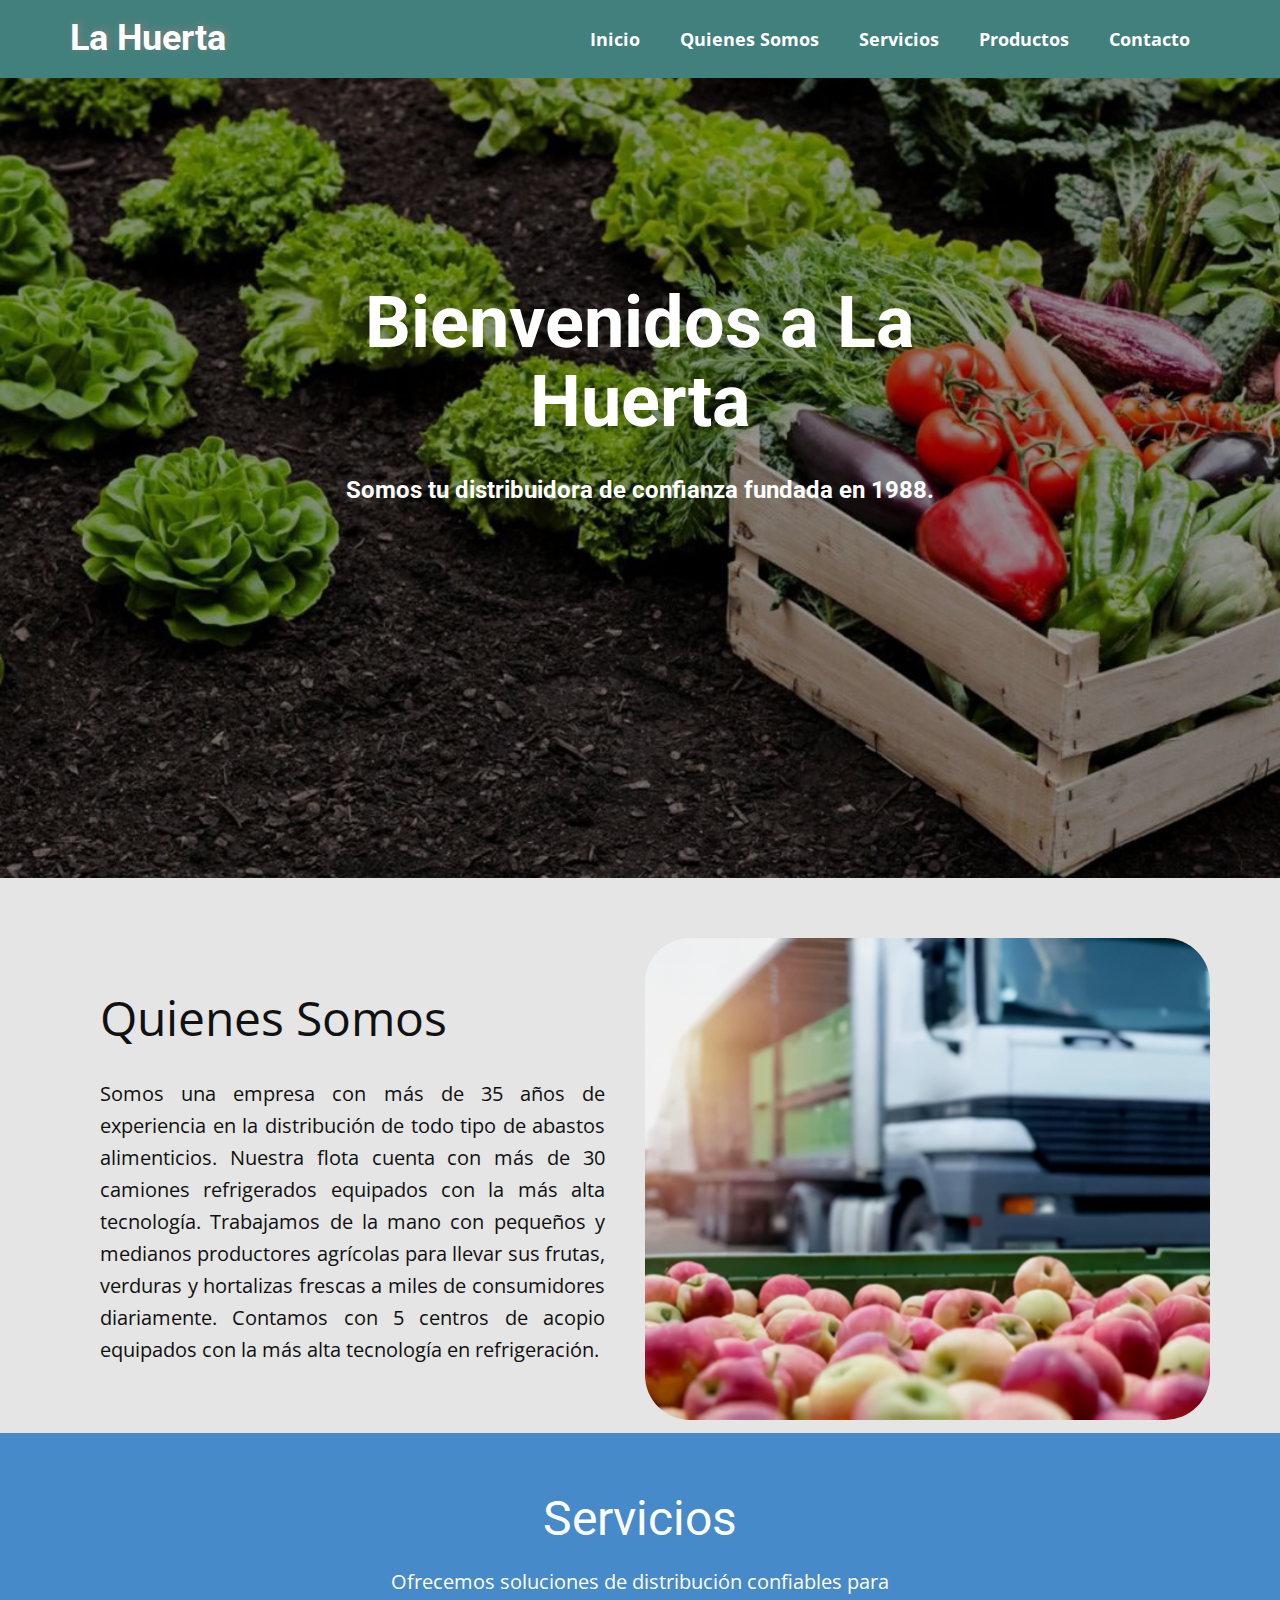
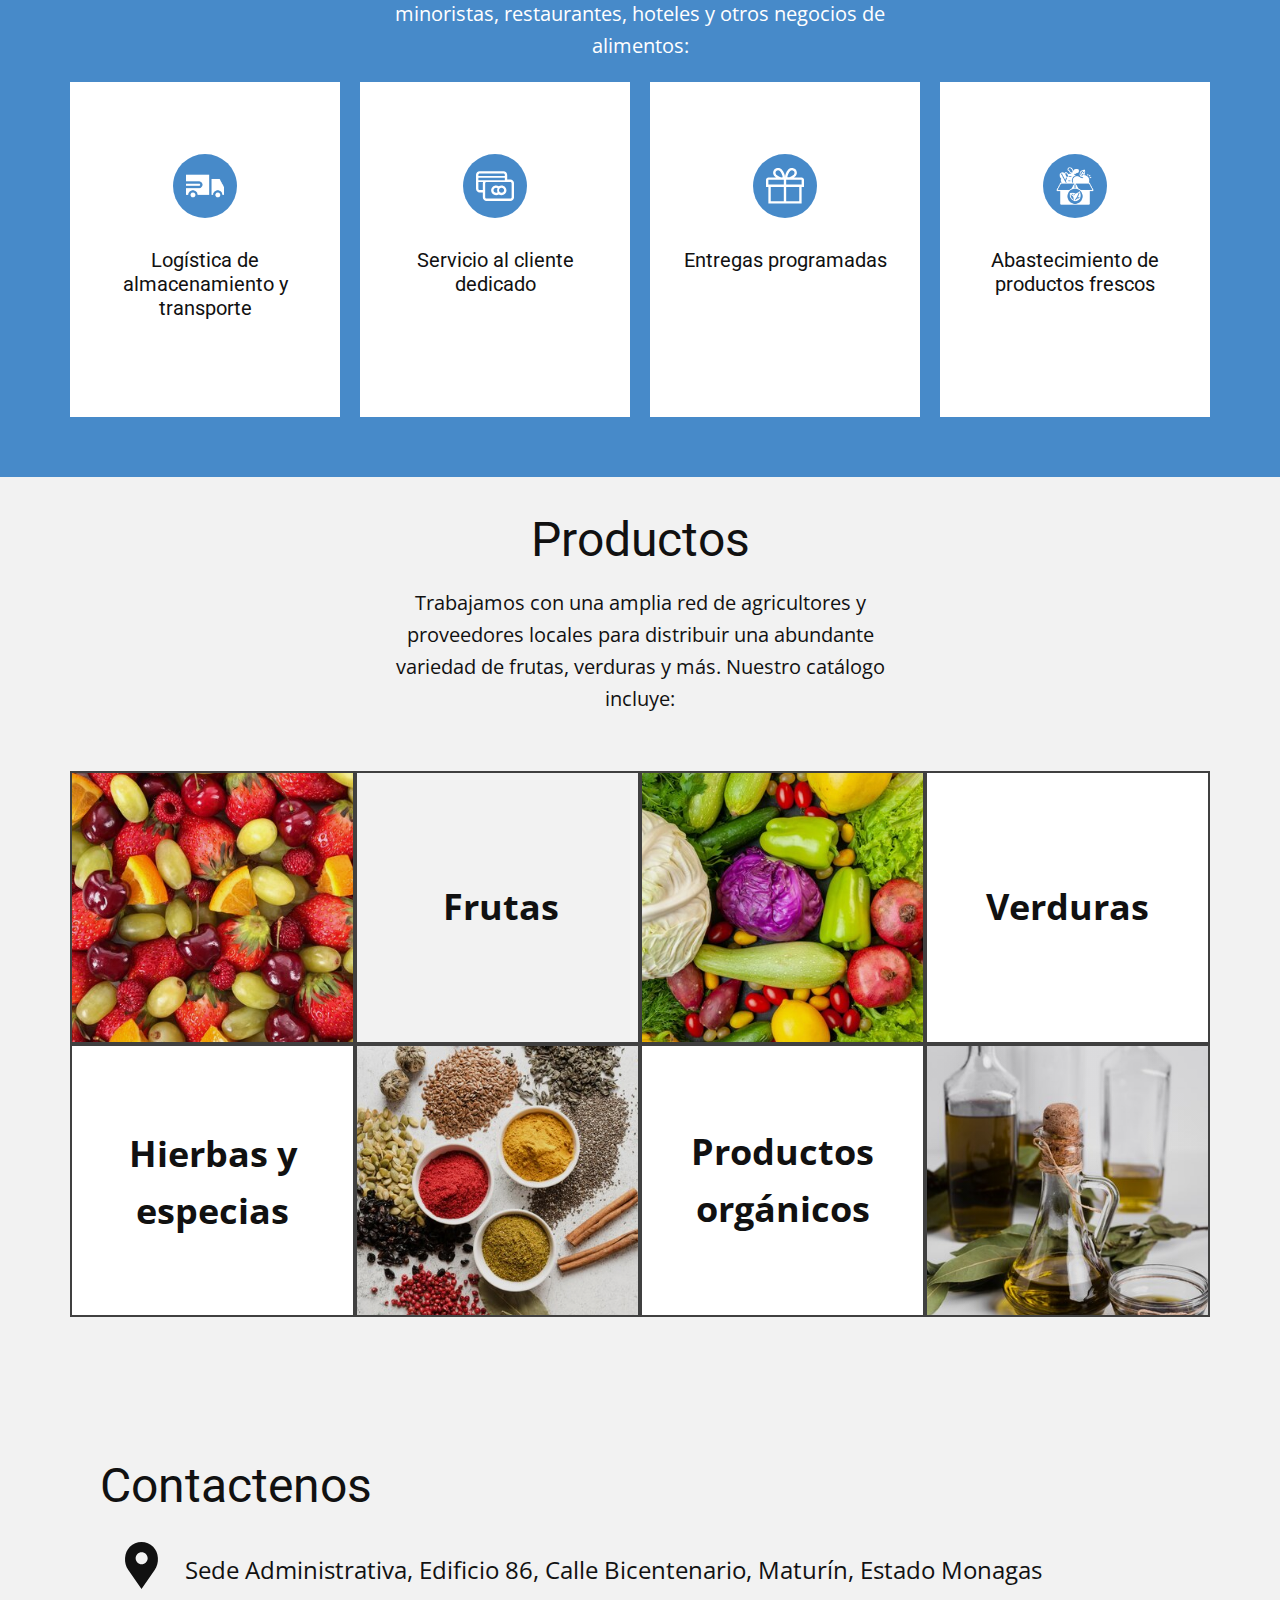
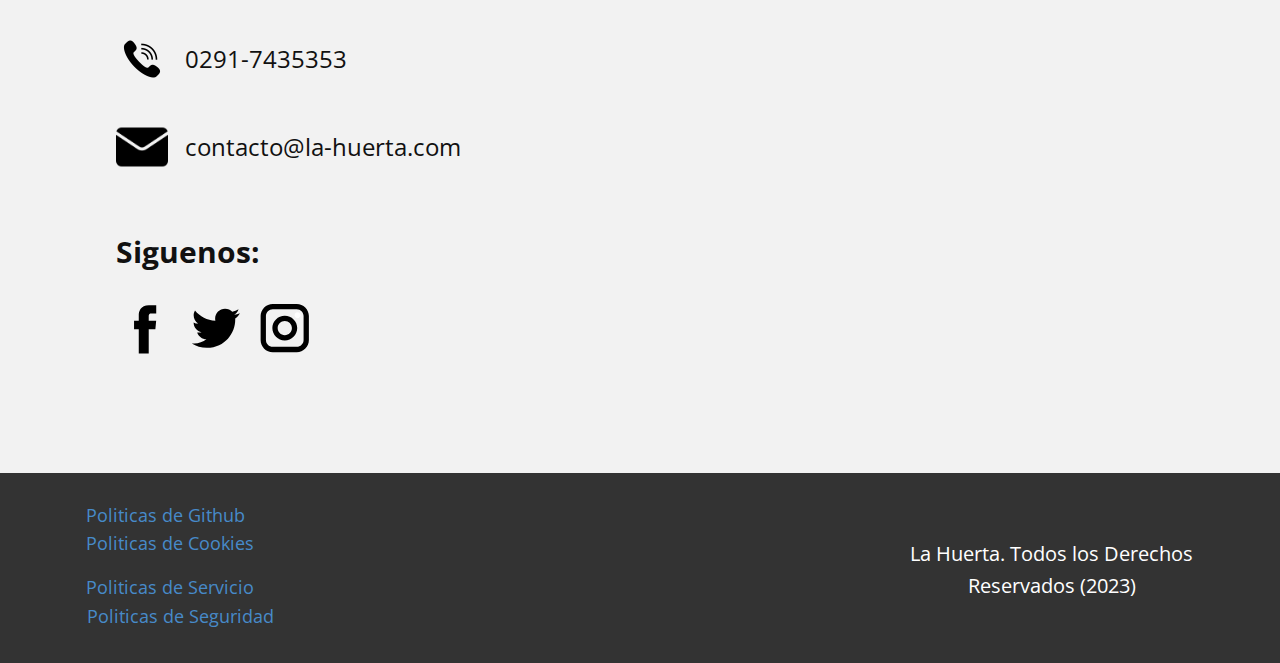
<file: index.html>
<!DOCTYPE html>
<html style="font-size: 16px;" lang="es"><head>
    <meta name="viewport" content="width=device-width, initial-scale=1.0">
    <meta charset="utf-8">
    <meta name="keywords" content="Sample Headline, Sample Headline, Sample Headline, Key Features, Sample Headline, Design Perfection, Business Center">
    <meta name="description" content="Somos una empresa familiar con más de 35 años de experiencia en la distribución de todo tipo de abastos alimenticios. Nuestra flota cuenta con más de 30 camiones refrigerados equipados con la más alta tecnología.">
    <title>La Huerta - Tu Distribuidor de Confianza</title>
    <link rel="stylesheet" href="nicepage.css" media="screen">
<link rel="stylesheet" href="principal.css" media="screen">
    <script class="u-script" type="text/javascript" src="jquery-1.9.1.min.js" defer=""></script>
    <script class="u-script" type="text/javascript" src="nicepage.js" defer=""></script>
    <meta name="generator" content="Nicepage 6.0.13, nicepage.com">
    <link id="u-theme-google-font" rel="stylesheet" href="https://fonts.googleapis.com/css?family=Roboto:100,100i,300,300i,400,400i,500,500i,700,700i,900,900i|Open+Sans:300,300i,400,400i,500,500i,600,600i,700,700i,800,800i">
    
    
    
    
    
    
    
    <script type="application/ld+json">{
		"@context": "http://schema.org",
		"@type": "Organization",
		"name": "",
		"url": "/"
}</script>
    <meta name="theme-color" content="#478ac9">
    <meta property="og:title" content="La Huerta - Tu Distribuidor de Confianza">
    <meta property="og:description" content="Somos una empresa familiar con más de 35 años de experiencia en la distribución de todo tipo de abastos alimenticios. Nuestra flota cuenta con más de 30 camiones refrigerados equipados con la más alta tecnología.">
    <meta property="og:type" content="website">
    <link rel="canonical" href="/">
  <meta data-intl-tel-input-cdn-path="intlTelInput/"></head>
  <body data-home-page="https://website6067624.nicepage.io/principal.html?version=ae4de310-610e-71c7-5295-303b880d3880" data-home-page-title="principal" data-path-to-root="./" data-include-products="false" class="u-body u-xl-mode" data-lang="es"><header class="u-clearfix u-header u-palette-4-dark-2 u-header" id="sec-2acf"><div class="u-clearfix u-sheet u-valign-middle u-sheet-1">
        <h5 class="u-hover-feature u-text u-text-default u-text-1">
          <a class="u-active-none u-border-none u-btn u-button-link u-button-style u-hover-none u-none u-text-white u-btn-1" href="principal.html#sec-dd91">La Huerta </a>
        </h5>
        <nav class="u-align-left u-font-size-14 u-menu u-menu-one-level u-nav-spacing-25 u-offcanvas u-menu-1" data-responsive-from="MD">
          <div class="menu-collapse" style="font-size: 1.125rem; font-weight: 700;">
            <a class="u-button-style u-custom-text-active-color u-nav-link" href="#" style="padding: 4px 0px; font-size: calc(1em + 8px);">
              <svg class="u-svg-link" preserveAspectRatio="xMidYMin slice" viewBox="0 0 302 302" style=""><use xlink:href="#svg-7b92"></use></svg>
              <svg xmlns="http://www.w3.org/2000/svg" xmlns:xlink="http://www.w3.org/1999/xlink" version="1.1" id="svg-7b92" x="0px" y="0px" viewBox="0 0 302 302" style="enable-background:new 0 0 302 302;" xml:space="preserve" class="u-svg-content"><g><rect y="36" width="302" height="30"></rect><rect y="236" width="302" height="30"></rect><rect y="136" width="302" height="30"></rect>
</g><g></g><g></g><g></g><g></g><g></g><g></g><g></g><g></g><g></g><g></g><g></g><g></g><g></g><g></g><g></g></svg>
            </a>
          </div>
          <div class="u-custom-menu u-nav-container">
            <ul class="u-nav u-unstyled u-nav-1"><li class="u-nav-item"><a class="u-button-style u-nav-link u-text-active-white u-text-hover-palette-2-base" href="principal.html#sec-dd91" style="padding: 10px 20px;">Inicio</a>
</li><li class="u-nav-item"><a class="u-button-style u-nav-link u-text-active-white u-text-hover-palette-2-base" href="principal.html#sec-fb9e" style="padding: 10px 20px;">Quienes Somos</a>
</li><li class="u-nav-item"><a class="u-button-style u-nav-link u-text-active-white u-text-hover-palette-2-base" href="principal.html#sec-3ad6" style="padding: 10px 20px;">Servicios</a>
</li><li class="u-nav-item"><a class="u-button-style u-nav-link u-text-active-white u-text-hover-palette-2-base" href="principal.html#sec-6ff0" style="padding: 10px 20px;">Productos</a>
</li><li class="u-nav-item"><a class="u-button-style u-nav-link u-text-active-white u-text-hover-palette-2-base" href="principal.html#sec-05ae" style="padding: 10px 20px;">Contacto</a>
</li></ul>
          </div>
          <div class="u-custom-menu u-nav-container-collapse">
            <div class="u-align-center u-black u-container-style u-inner-container-layout u-opacity u-opacity-95 u-sidenav">
              <div class="u-inner-container-layout u-sidenav-overflow">
                <div class="u-menu-close"></div>
                <ul class="u-align-center u-nav u-popupmenu-items u-unstyled u-nav-2"><li class="u-nav-item"><a class="u-button-style u-nav-link" href="principal.html#sec-dd91">Inicio</a>
</li><li class="u-nav-item"><a class="u-button-style u-nav-link" href="principal.html#sec-fb9e">Quienes Somos</a>
</li><li class="u-nav-item"><a class="u-button-style u-nav-link" href="principal.html#sec-3ad6">Servicios</a>
</li><li class="u-nav-item"><a class="u-button-style u-nav-link" href="principal.html#sec-6ff0">Productos</a>
</li><li class="u-nav-item"><a class="u-button-style u-nav-link" href="principal.html#sec-05ae">Contacto</a>
</li></ul>
              </div>
            </div>
            <div class="u-black u-menu-overlay u-opacity u-opacity-70"></div>
          </div>
        </nav>
      </div></header>
    <section class="u-clearfix u-image u-shading u-section-1" id="sec-dd91" data-image-width="1080" data-image-height="742">
      <div class="u-clearfix u-sheet u-sheet-1">
        <div class="u-align-center u-container-align-center-sm u-container-align-center-xs u-container-style u-expanded-width-sm u-expanded-width-xs u-group u-opacity u-opacity-0 u-white u-group-1">
          <div class="u-container-layout u-container-layout-1">
            <h1 class="u-align-center-sm u-align-center-xs u-custom-font u-heading-font u-text u-text-white u-title u-text-1">Bienvenidos a La Huerta </h1>
            <p class="u-align-center-sm u-align-center-xs u-custom-font u-heading-font u-large-text u-text u-text-body-alt-color u-text-variant u-text-2"> Somos tu distribuidora de confianza fundada en 1988.</p>
          </div>
        </div>
      </div>
    </section>
    <section class="u-clearfix u-grey-10 u-section-2" id="sec-fb9e">
      <div class="u-clearfix u-sheet u-sheet-1">
        <div class="data-layout-selected u-clearfix u-expanded-width u-gutter-10 u-layout-wrap u-layout-wrap-1">
          <div class="u-layout" style="">
            <div class="u-layout-row" style="">
              <div class="u-container-align-left u-container-style u-layout-cell u-left-cell u-size-30 u-size-xs-60 u-layout-cell-1" src="">
                <div class="u-container-layout u-valign-middle u-container-layout-1">
                  <h2 class="u-align-left u-custom-font u-text u-text-default u-text-font u-text-1">Quienes Somos</h2>
                  <p class="u-align-justify u-text u-text-2"> Somos una empresa con más de 35 años de experiencia en la distribución de todo tipo de abastos alimenticios. Nuestra flota cuenta con más de 30 camiones refrigerados equipados con la más alta tecnología.&nbsp;Trabajamos de la mano con pequeños y medianos productores agrícolas para llevar sus frutas, verduras y hortalizas frescas a miles de consumidores diariamente. Contamos con 5 centros de acopio equipados con la más alta tecnología en refrigeración.</p>
                </div>
              </div>
              <div class="u-align-center u-container-style u-image u-image-round u-layout-cell u-radius u-right-cell u-shading u-size-30 u-size-xs-60 u-image-1" src="" data-image-width="1000" data-image-height="668">
                <div class="u-container-layout u-valign-middle u-container-layout-2" src=""></div>
              </div>
            </div>
          </div>
        </div>
      </div>
    </section>
    <section class="u-clearfix u-palette-1-base u-section-3" id="sec-3ad6">
      <div class="u-clearfix u-sheet u-sheet-1">
        <h2 class="u-align-center u-text u-text-default u-text-1"> Servicios</h2>
        <p class="u-align-center u-text u-text-2"> Ofrecemos soluciones de distribución confiables para minoristas, restaurantes, hoteles y otros negocios de alimentos:</p>
        <div class="u-expanded-width u-list u-list-1">
          <div class="u-repeater u-repeater-1">
            <div class="u-align-center u-container-style u-list-item u-repeater-item u-white u-list-item-1">
              <div class="u-container-layout u-similar-container u-container-layout-1"><span class="u-file-icon u-icon u-icon-circle u-palette-1-base u-text-white u-icon-1"><img src="images/3165703-788472af.png" alt=""></span>
                <h5 class="u-text u-text-default u-text-3"> Logística de almacenamiento y transporte</h5>
              </div>
            </div>
            <div class="u-align-center u-container-style u-list-item u-repeater-item u-white u-list-item-2">
              <div class="u-container-layout u-similar-container u-container-layout-2"><span class="u-icon u-icon-circle u-palette-1-base u-text-white u-icon-2"><svg class="u-svg-link" preserveAspectRatio="xMidYMin slice" viewBox="0 0 128 128" style=""><use xlink:href="#svg-a179"></use></svg><svg class="u-svg-content" viewBox="0 0 128 128" id="svg-a179"><path d="m92.7 22c2.4 0 4.4 2 4.4 4.5v4.2h-89.1v-4.2c0-2.5 2-4.5 4.4-4.5h80.3m4.4 14.6v7.8h-61.8-0.6-26.7v-7.8h89.1m18.5 13.7c2.4 0 4.4 2 4.4 4.5v46.7c0 2.5-2 4.5-4.4 4.5h-80.3c-2.4 0-4.4-2-4.4-4.5v-46.7c0-2.3 1.8-4.3 4.1-4.4l80.6-0.1m-91.6 0.1c-0.6 1.3-1 2.9-1 4.4v22.9h-10.6c-2.4 0-4.4-2-4.4-4.5v-22.8h18m66.7-36.4h-80.3c-6.8 0-12.4 5.6-12.4 12.5v46.8c0 6.9 5.6 12.5 12.4 12.5h10.6v15.9c0 6.9 5.6 12.5 12.4 12.5h80.3c6.8 0 12.4-5.6 12.4-12.5v-46.7c0-6.9-5.6-12.5-12.4-12.5h-10.6v-15.9c-0.1-7-5.6-12.6-12.4-12.6z"></path><path d="m67.6 69.9c2 0 3.8 0.7 5.3 1.8-1.1 2-1.7 4.3-1.7 6.8 0 2.4 0.6 4.7 1.7 6.8-1.5 1.2-3.4 1.8-5.3 1.8-4.7 0-8.6-3.9-8.6-8.6s3.8-8.6 8.6-8.6m18.4 0c4.7 0 8.6 3.9 8.6 8.6s-3.9 8.6-8.6 8.6-8.6-3.9-8.6-8.6 3.8-8.6 8.6-8.6m-18.4-8c-9.2 0-16.6 7.5-16.6 16.6 0 9.2 7.5 16.6 16.6 16.6 3.3 0 6.5-1 9.2-2.8 2.6 1.8 5.8 2.8 9.2 2.8 9.2 0 16.6-7.5 16.6-16.6 0-9.2-7.5-16.6-16.6-16.6-3.4 0-6.6 1-9.2 2.8-2.7-1.8-6-2.8-9.2-2.8z"></path></svg>
            
            
          </span>
                <h5 class="u-text u-text-default u-text-4"> Servicio al cliente dedicado </h5>
              </div>
            </div>
            <div class="u-align-center u-container-style u-list-item u-repeater-item u-white u-list-item-3">
              <div class="u-container-layout u-similar-container u-container-layout-3"><span class="u-icon u-icon-circle u-palette-1-base u-text-white u-icon-3"><svg class="u-svg-link" preserveAspectRatio="xMidYMin slice" viewBox="0 0 128 128" style=""><use xlink:href="#svg-33eb"></use></svg><svg class="u-svg-content" viewBox="0 0 128 128" id="svg-33eb"><path d="m40.6 11c2.3 0 4.4 0.9 6.1 2.5 5.4 5.4 10.8 19.2 8.9 21.2 0 0-0.3 0.3-1.5 0.3-5.5 0-16.1-5.7-19.5-9.2-3.4-3.4-3.4-8.9 0-12.2 1.5-1.7 3.7-2.6 6-2.6m46.8 0.1c2.2 0 4.4 0.8 6.1 2.4 3.4 3.4 3.4 8.9 0 12.2-3.4 3.5-14 9.2-19.5 9.2-1.1 0-1.5-0.3-1.5-0.3-1.9-1.9 3.5-15.7 8.9-21.2 1.6-1.5 3.8-2.3 6-2.3m32.6 32.1v16h-52v-16h52m-60 0v16h-52v-16h52m52 23.9v47.9h-44v-47.9h44m-52 0v47.9h-44v-47.9h44m-19.4-64.1c-4.4 0-8.6 1.7-11.7 4.9-6.5 6.5-6.5 17 0 23.5 1.2 1.2 2.8 2.5 4.7 3.8h-25.6c-4.4 0-8 3.6-8 8v24h8v55.8h112v-55.9h8v-24c0-4.4-3.6-8-8-8h-25.6c1.9-1.3 3.6-2.6 4.7-3.8 6.5-6.5 6.5-17 0-23.5-3-3-7.3-4.8-11.7-4.8s-8.7 1.7-11.7 4.8c-4.6 4.6-7.8 11.7-8.9 14.5-2.2 5.4-3 9.5-2.5 12.8h-0.5c0.5-3.2-0.4-7.4-2.5-12.8-1.2-2.8-4.3-9.9-8.9-14.5-3.2-3.1-7.4-4.8-11.8-4.8z"></path></svg>
            
            
          </span>
                <h5 class="u-text u-text-default u-text-5"> Entregas programadas</h5>
              </div>
            </div>
            <div class="u-align-center u-container-style u-list-item u-repeater-item u-white u-list-item-4">
              <div class="u-container-layout u-similar-container u-container-layout-4"><span class="u-file-icon u-icon u-icon-circle u-palette-1-base u-text-white u-icon-4"><img src="images/9393234-b19f542b.png" alt=""></span>
                <h5 class="u-text u-text-default u-text-6"> Abastecimiento de productos frescos </h5>
              </div>
            </div>
          </div>
        </div>
      </div>
    </section>
    <section class="u-clearfix u-grey-5 u-section-4" id="sec-6ff0">
      <div class="u-clearfix u-sheet u-sheet-1">
        <h2 class="u-align-center u-text u-text-default u-text-1"> Producto<span style="font-weight: 400;"></span>s
        </h2>
        <p class="u-align-center u-text u-text-2"> Trabajamos con una amplia red de agricultores y proveedores locales para distribuir una abundante variedad de frutas, verduras y más. Nuestro catálogo incluye:</p>
        <div class="data-layout-selected u-clearfix u-expanded-width u-gutter-0 u-layout-wrap u-layout-wrap-1">
          <div class="u-layout">
            <div class="u-layout-col">
              <div class="u-size-30">
                <div class="u-layout-row">
                  <div class="u-container-style u-image u-layout-cell u-left-cell u-shading u-size-15 u-size-30-md u-image-1" src="" data-image-width="360" data-image-height="540">
                    <div class="u-border-2 u-border-grey-75 u-container-layout u-valign-middle u-container-layout-1"></div>
                  </div>
                  <div class="u-align-left u-container-style u-layout-cell u-size-15 u-size-30-md u-layout-cell-2">
                    <div class="u-border-2 u-border-grey-75 u-container-layout u-valign-middle u-container-layout-2">
                      <p class="u-heading-font u-text u-text-default u-text-3"> Frutas </p>
                    </div>
                  </div>
                  <div class="u-container-style u-image u-layout-cell u-shading u-size-15 u-size-30-md u-image-2" src="" data-image-width="360" data-image-height="540">
                    <div class="u-border-2 u-border-grey-75 u-container-layout u-valign-middle u-container-layout-3"></div>
                  </div>
                  <div class="u-align-left u-container-style u-layout-cell u-right-cell u-size-15 u-size-30-md u-white u-layout-cell-4">
                    <div class="u-border-2 u-border-grey-75 u-container-layout u-valign-middle u-container-layout-4">
                      <p class="u-heading-font u-text u-text-default u-text-4"> Verduras</p>
                    </div>
                  </div>
                </div>
              </div>
              <div class="u-size-30">
                <div class="u-layout-row">
                  <div class="u-align-center u-container-style u-layout-cell u-left-cell u-size-15 u-size-30-md u-white u-layout-cell-5">
                    <div class="u-border-2 u-border-grey-75 u-container-layout u-container-layout-5">
                      <p class="u-heading-font u-text u-text-5"> Hierbas y especias </p>
                    </div>
                  </div>
                  <div class="u-container-style u-image u-layout-cell u-shading u-size-15 u-size-30-md u-image-3" src="" data-image-width="360" data-image-height="504">
                    <div class="u-border-2 u-border-grey-75 u-container-layout u-valign-middle u-container-layout-6"></div>
                  </div>
                  <div class="u-align-center u-container-style u-layout-cell u-size-15 u-size-30-md u-white u-layout-cell-7">
                    <div class="u-border-2 u-border-grey-75 u-container-layout u-valign-middle u-container-layout-7">
                      <p class="u-heading-font u-text u-text-6"> Productos orgánicos </p>
                    </div>
                  </div>
                  <div class="u-container-style u-image u-layout-cell u-right-cell u-shading u-size-15 u-size-30-md u-image-4" src="" data-image-width="360" data-image-height="539">
                    <div class="u-border-2 u-border-grey-75 u-container-layout u-valign-middle u-container-layout-8"></div>
                  </div>
                </div>
              </div>
            </div>
          </div>
        </div>
      </div>
    </section>
    <section class="u-align-center u-clearfix u-grey-5 u-section-5" id="sec-05ae">
      <div class="u-clearfix u-sheet u-sheet-1">
        <div class="data-layout-selected u-clearfix u-expanded-width u-gutter-10 u-layout-wrap u-layout-wrap-1">
          <div class="u-gutter-0 u-layout">
            <div class="u-layout-row">
              <div class="u-size-60">
                <div class="u-layout-col">
                  <div class="u-align-left u-container-style u-layout-cell u-left-cell u-size-60 u-layout-cell-1">
                    <div class="u-container-layout u-container-layout-1">
                      <h2 class="u-text u-text-1">Contactenos</h2><span class="u-icon u-icon-1"><svg class="u-svg-link" preserveAspectRatio="xMidYMin slice" viewBox="0 0 54.757 54.757" style=""><use xlink:href="#svg-cd68"></use></svg><svg class="u-svg-content" viewBox="0 0 54.757 54.757" x="0px" y="0px" id="svg-cd68" style="enable-background:new 0 0 54.757 54.757;"><path d="M40.94,5.617C37.318,1.995,32.502,0,27.38,0c-5.123,0-9.938,1.995-13.56,5.617c-6.703,6.702-7.536,19.312-1.804,26.952
	L27.38,54.757L42.721,32.6C48.476,24.929,47.643,12.319,40.94,5.617z M27.557,26c-3.859,0-7-3.141-7-7s3.141-7,7-7s7,3.141,7,7
	S31.416,26,27.557,26z"></path></svg></span>
                      <p class="u-text u-text-2">Sede Administrativa, Edificio 86, Calle Bicentenario, Maturín, Estado Monagas</p><span class="u-file-icon u-icon u-icon-2"><img src="images/6115618.png" alt=""></span>
                      <p class="u-text u-text-3">0291-7435353</p><span class="u-file-icon u-icon u-icon-3"><img src="images/2258570.png" alt=""></span>
                      <p class="u-text u-text-4"> contacto@la-huerta.com</p>
                      <p class="u-heading-font u-text u-text-5">Siguenos:</p>
                      <div class="u-social-icons u-spacing-10 u-social-icons-1">
                        <a class="u-social-url" title="facebook" target="_blank" href="https://facebook.com/la-huerta"><span class="u-icon u-social-facebook u-social-icon u-text-black u-icon-4"><svg class="u-svg-link" preserveAspectRatio="xMidYMin slice" viewBox="0 0 112 112" style=""><use xlink:href="#svg-13a8"></use></svg><svg class="u-svg-content" viewBox="0 0 112 112" x="0" y="0" id="svg-13a8"><path fill="currentColor" d="M75.5,28.8H65.4c-1.5,0-4,0.9-4,4.3v9.4h13.9l-1.5,15.8H61.4v45.1H42.8V58.3h-8.8V42.4h8.8V32.2
c0-7.4,3.4-18.8,18.8-18.8h13.8v15.4H75.5z"></path></svg></span>
                        </a>
                        <a class="u-social-url" title="twitter" target="_blank" href="https://twitter.com/la-huerta"><span class="u-icon u-social-icon u-social-twitter u-text-black u-icon-5"><svg class="u-svg-link" preserveAspectRatio="xMidYMin slice" viewBox="0 0 112 112" style=""><use xlink:href="#svg-a9a6"></use></svg><svg class="u-svg-content" viewBox="0 0 112 112" x="0" y="0" id="svg-a9a6"><path fill="currentColor" d="M92.2,38.2c0,0.8,0,1.6,0,2.3c0,24.3-18.6,52.4-52.6,52.4c-10.6,0.1-20.2-2.9-28.5-8.2
	c1.4,0.2,2.9,0.2,4.4,0.2c8.7,0,16.7-2.9,23-7.9c-8.1-0.2-14.9-5.5-17.3-12.8c1.1,0.2,2.4,0.2,3.4,0.2c1.6,0,3.3-0.2,4.8-0.7
	c-8.4-1.6-14.9-9.2-14.9-18c0-0.2,0-0.2,0-0.2c2.5,1.4,5.4,2.2,8.4,2.3c-5-3.3-8.3-8.9-8.3-15.4c0-3.4,1-6.5,2.5-9.2
	c9.1,11.1,22.7,18.5,38,19.2c-0.2-1.4-0.4-2.8-0.4-4.3c0.1-10,8.3-18.2,18.5-18.2c5.4,0,10.1,2.2,13.5,5.7c4.3-0.8,8.1-2.3,11.7-4.5
	c-1.4,4.3-4.3,7.9-8.1,10.1c3.7-0.4,7.3-1.4,10.6-2.9C98.9,32.3,95.7,35.5,92.2,38.2z"></path></svg></span>
                        </a>
                        <a class="u-social-url" title="instagram" target="_blank" href="https://instagram.com/la-huerta"><span class="u-icon u-social-icon u-social-instagram u-text-black u-icon-6"><svg class="u-svg-link" preserveAspectRatio="xMidYMin slice" viewBox="0 0 112 112" style=""><use xlink:href="#svg-a0e9"></use></svg><svg class="u-svg-content" viewBox="0 0 112 112" x="0" y="0" id="svg-a0e9"><path fill="currentColor" d="M55.9,32.9c-12.8,0-23.2,10.4-23.2,23.2s10.4,23.2,23.2,23.2s23.2-10.4,23.2-23.2S68.7,32.9,55.9,32.9z
	 M55.9,69.4c-7.4,0-13.3-6-13.3-13.3c-0.1-7.4,6-13.3,13.3-13.3s13.3,6,13.3,13.3C69.3,63.5,63.3,69.4,55.9,69.4z"></path><path fill="#FFFFFF" d="M79.7,26.8c-3,0-5.4,2.5-5.4,5.4s2.5,5.4,5.4,5.4c3,0,5.4-2.5,5.4-5.4S82.7,26.8,79.7,26.8z"></path><path fill="currentColor" d="M78.2,11H33.5C21,11,10.8,21.3,10.8,33.7v44.7c0,12.6,10.2,22.8,22.7,22.8h44.7c12.6,0,22.7-10.2,22.7-22.7
	V33.7C100.8,21.1,90.6,11,78.2,11z M91,78.4c0,7.1-5.8,12.8-12.8,12.8H33.5c-7.1,0-12.8-5.8-12.8-12.8V33.7
	c0-7.1,5.8-12.8,12.8-12.8h44.7c7.1,0,12.8,5.8,12.8,12.8V78.4z"></path></svg></span>
                        </a>
                      </div>
                    </div>
                  </div>
                </div>
              </div>
            </div>
          </div>
        </div>
      </div>
    </section>
    
    
    
    <footer class="u-align-center u-clearfix u-footer u-grey-80 u-footer" id="sec-d9f0"><div class="u-clearfix u-sheet u-sheet-1">
        <p class="u-text u-text-1">
          <a class="u-active-none u-border-none u-btn u-button-link u-button-style u-hover-none u-none u-text-palette-1-base u-btn-1" href="politicagithub.html">Politicas de Github</a>
        </p>
        <p class="u-text u-text-2">
          <a class="u-active-none u-border-none u-btn u-button-link u-button-style u-hover-none u-none u-text-palette-1-base u-btn-2" href="politicacookies.html">Politicas de Cookies</a>
        </p>
        <p class="u-small-text u-text u-text-variant u-text-3">La Huerta. Todos los Derechos Reservados (2023)</p>
        <p class="u-text u-text-4">
          <a class="u-active-none u-border-none u-btn u-button-link u-button-style u-hover-none u-none u-text-palette-1-base u-btn-3" href="politicaservicio.html">Politicas de Servicio</a>
        </p>
        <p class="u-text u-text-5">
          <a class="u-active-none u-border-none u-btn u-button-link u-button-style u-hover-none u-none u-text-palette-1-base u-btn-4" href="politicaseguridad.html">Politicas de Seguridad</a>
        </p>
      </div></footer>
 
</body></html>
</file>
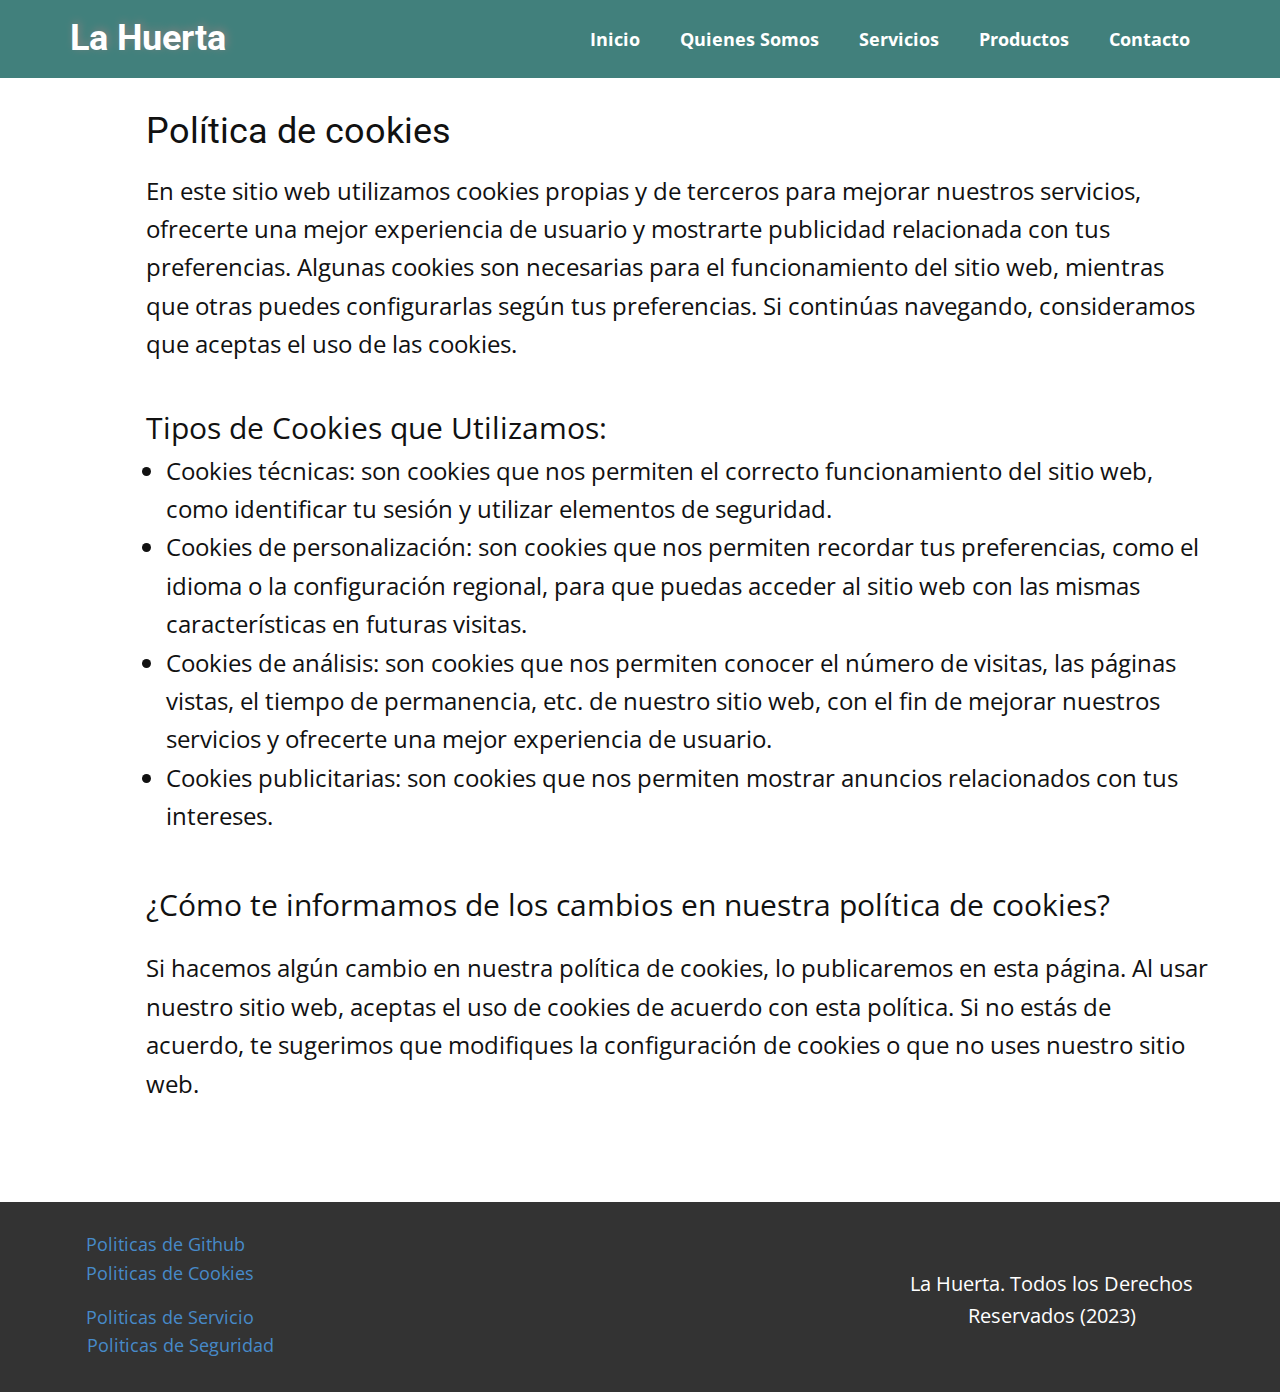
<file: politicacookies.html>
<!DOCTYPE html>
<html style="font-size: 16px;" lang="es"><head>
    <meta name="viewport" content="width=device-width, initial-scale=1.0">
    <meta charset="utf-8">
    <meta name="keywords" content="Políticas de Servicio">
    <meta name="description" content="">
    <title>politicacookies</title>
    <link rel="stylesheet" href="nicepage.css" media="screen">
<link rel="stylesheet" href="politicacookies.css" media="screen">
    <script class="u-script" type="text/javascript" src="jquery-1.9.1.min.js" defer=""></script>
    <script class="u-script" type="text/javascript" src="nicepage.js" defer=""></script>
    <meta name="generator" content="Nicepage 6.0.13, nicepage.com">
    <link id="u-theme-google-font" rel="stylesheet" href="https://fonts.googleapis.com/css?family=Roboto:100,100i,300,300i,400,400i,500,500i,700,700i,900,900i|Open+Sans:300,300i,400,400i,500,500i,600,600i,700,700i,800,800i">
    
    
    
    <script type="application/ld+json">{
		"@context": "http://schema.org",
		"@type": "Organization",
		"name": ""
}</script>
    <meta name="theme-color" content="#478ac9">
    <meta property="og:title" content="politicacookies">
    <meta property="og:type" content="website">
  <meta data-intl-tel-input-cdn-path="intlTelInput/"></head>
  <body data-path-to-root="./" data-include-products="false" class="u-body u-xl-mode" data-lang="es"><header class="u-clearfix u-header u-palette-4-dark-2 u-header" id="sec-2acf"><div class="u-clearfix u-sheet u-valign-middle u-sheet-1">
        <h5 class="u-hover-feature u-text u-text-default u-text-1">
          <a class="u-active-none u-border-none u-btn u-button-link u-button-style u-hover-none u-none u-text-white u-btn-1" href="principal.html#sec-dd91">La Huerta </a>
        </h5>
        <nav class="u-align-left u-font-size-14 u-menu u-menu-one-level u-nav-spacing-25 u-offcanvas u-menu-1" data-responsive-from="MD">
          <div class="menu-collapse" style="font-size: 1.125rem; font-weight: 700;">
            <a class="u-button-style u-custom-text-active-color u-nav-link" href="#" style="padding: 4px 0px; font-size: calc(1em + 8px);">
              <svg class="u-svg-link" preserveAspectRatio="xMidYMin slice" viewBox="0 0 302 302" style=""><use xlink:href="#svg-7b92"></use></svg>
              <svg xmlns="http://www.w3.org/2000/svg" xmlns:xlink="http://www.w3.org/1999/xlink" version="1.1" id="svg-7b92" x="0px" y="0px" viewBox="0 0 302 302" style="enable-background:new 0 0 302 302;" xml:space="preserve" class="u-svg-content"><g><rect y="36" width="302" height="30"></rect><rect y="236" width="302" height="30"></rect><rect y="136" width="302" height="30"></rect>
</g><g></g><g></g><g></g><g></g><g></g><g></g><g></g><g></g><g></g><g></g><g></g><g></g><g></g><g></g><g></g></svg>
            </a>
          </div>
          <div class="u-custom-menu u-nav-container">
            <ul class="u-nav u-unstyled u-nav-1"><li class="u-nav-item"><a class="u-button-style u-nav-link u-text-active-white u-text-hover-palette-2-base" href="principal.html#sec-dd91" style="padding: 10px 20px;">Inicio</a>
</li><li class="u-nav-item"><a class="u-button-style u-nav-link u-text-active-white u-text-hover-palette-2-base" href="principal.html#sec-fb9e" style="padding: 10px 20px;">Quienes Somos</a>
</li><li class="u-nav-item"><a class="u-button-style u-nav-link u-text-active-white u-text-hover-palette-2-base" href="principal.html#sec-3ad6" style="padding: 10px 20px;">Servicios</a>
</li><li class="u-nav-item"><a class="u-button-style u-nav-link u-text-active-white u-text-hover-palette-2-base" href="principal.html#sec-6ff0" style="padding: 10px 20px;">Productos</a>
</li><li class="u-nav-item"><a class="u-button-style u-nav-link u-text-active-white u-text-hover-palette-2-base" href="principal.html#sec-05ae" style="padding: 10px 20px;">Contacto</a>
</li></ul>
          </div>
          <div class="u-custom-menu u-nav-container-collapse">
            <div class="u-align-center u-black u-container-style u-inner-container-layout u-opacity u-opacity-95 u-sidenav">
              <div class="u-inner-container-layout u-sidenav-overflow">
                <div class="u-menu-close"></div>
                <ul class="u-align-center u-nav u-popupmenu-items u-unstyled u-nav-2"><li class="u-nav-item"><a class="u-button-style u-nav-link" href="principal.html#sec-dd91">Inicio</a>
</li><li class="u-nav-item"><a class="u-button-style u-nav-link" href="principal.html#sec-fb9e">Quienes Somos</a>
</li><li class="u-nav-item"><a class="u-button-style u-nav-link" href="principal.html#sec-3ad6">Servicios</a>
</li><li class="u-nav-item"><a class="u-button-style u-nav-link" href="principal.html#sec-6ff0">Productos</a>
</li><li class="u-nav-item"><a class="u-button-style u-nav-link" href="principal.html#sec-05ae">Contacto</a>
</li></ul>
              </div>
            </div>
            <div class="u-black u-menu-overlay u-opacity u-opacity-70"></div>
          </div>
        </nav>
      </div></header>
    <section class="u-clearfix u-section-1" id="sec-84e7">
      <div class="u-clearfix u-sheet u-sheet-1">
        <h2 class="u-text u-text-default u-text-1"> Política de cookies</h2>
        <p class="u-text u-text-default u-text-2">En este sitio web utilizamos cookies propias y de terceros para mejorar nuestros servicios, ofrecerte una mejor experiencia de usuario y mostrarte publicidad relacionada con tus preferencias. Algunas cookies son necesarias para el funcionamiento del sitio web, mientras que otras puedes configurarlas según tus preferencias. Si continúas navegando, consideramos que aceptas el uso de las cookies.</p>
        <p class="u-text u-text-default u-text-3">Tipos de Cookies que Utilizamos:</p>
        <ul class="u-text u-text-default u-text-4">
          <li> Cookies técnicas: son cookies que nos permiten el correcto funcionamiento del sitio web, como identificar tu sesión y utilizar elementos de seguridad.</li>
          <li> Cookies de personalización: son cookies que nos permiten recordar tus preferencias, como el idioma o la configuración regional, para que puedas acceder al sitio web con las mismas características en futuras visitas.</li>
          <li> Cookies de análisis: son cookies que nos permiten conocer el número de visitas, las páginas vistas, el tiempo de permanencia, etc. de nuestro sitio web, con el fin de mejorar nuestros servicios y ofrecerte una mejor experiencia de usuario.&nbsp;</li>
          <li>Cookies publicitarias: son cookies que nos permiten mostrar anuncios relacionados con tus intereses.<br>
          </li>
        </ul>
        <p class="u-text u-text-default u-text-5"> ¿Cómo te informamos de los cambios en nuestra política de cookies?</p>
        <p class="u-text u-text-6"> Si hacemos algún cambio en nuestra política de cookies, lo publicaremos en esta página. Al usar nuestro sitio web, aceptas el uso de cookies de acuerdo con esta política. Si no estás de acuerdo, te sugerimos que modifiques la configuración de cookies o que no uses nuestro sitio web.</p>
      </div>
    </section>
    
    
    
    <footer class="u-align-center u-clearfix u-footer u-grey-80 u-footer" id="sec-d9f0"><div class="u-clearfix u-sheet u-sheet-1">
        <p class="u-text u-text-1">
          <a class="u-active-none u-border-none u-btn u-button-link u-button-style u-hover-none u-none u-text-palette-1-base u-btn-1" href="politicagithub.html">Politicas de Github</a>
        </p>
        <p class="u-text u-text-2">
          <a class="u-active-none u-border-none u-btn u-button-link u-button-style u-hover-none u-none u-text-palette-1-base u-btn-2" href="politicacookies.html">Politicas de Cookies</a>
        </p>
        <p class="u-small-text u-text u-text-variant u-text-3">La Huerta. Todos los Derechos Reservados (2023)</p>
        <p class="u-text u-text-4">
          <a class="u-active-none u-border-none u-btn u-button-link u-button-style u-hover-none u-none u-text-palette-1-base u-btn-3" href="politicaservicio.html">Politicas de Servicio</a>
        </p>
        <p class="u-text u-text-5">
          <a class="u-active-none u-border-none u-btn u-button-link u-button-style u-hover-none u-none u-text-palette-1-base u-btn-4" href="politicaseguridad.html">Politicas de Seguridad</a>
        </p>
      </div></footer>
  
</body></html>
</file>
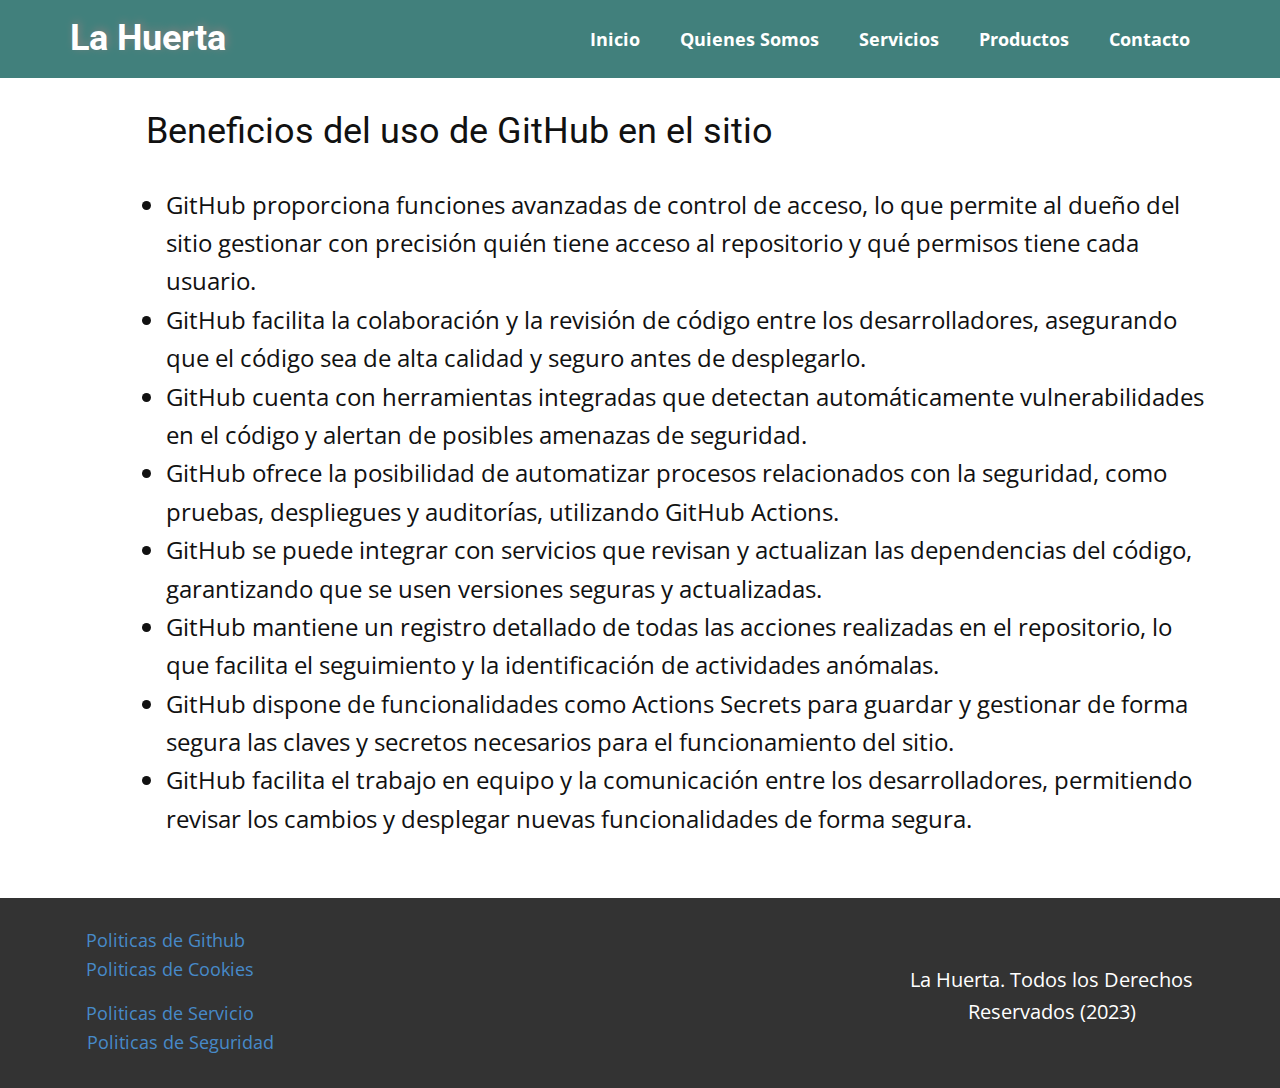
<file: politicagithub.html>
<!DOCTYPE html>
<html style="font-size: 16px;" lang="es"><head>
    <meta name="viewport" content="width=device-width, initial-scale=1.0">
    <meta charset="utf-8">
    <meta name="keywords" content="Políticas de Servicio">
    <meta name="description" content="">
    <title>politicagithub</title>
    <link rel="stylesheet" href="nicepage.css" media="screen">
<link rel="stylesheet" href="politicagithub.css" media="screen">
    <script class="u-script" type="text/javascript" src="jquery-1.9.1.min.js" defer=""></script>
    <script class="u-script" type="text/javascript" src="nicepage.js" defer=""></script>
    <meta name="generator" content="Nicepage 6.0.13, nicepage.com">
    <link id="u-theme-google-font" rel="stylesheet" href="https://fonts.googleapis.com/css?family=Roboto:100,100i,300,300i,400,400i,500,500i,700,700i,900,900i|Open+Sans:300,300i,400,400i,500,500i,600,600i,700,700i,800,800i">
    
    
    
    <script type="application/ld+json">{
		"@context": "http://schema.org",
		"@type": "Organization",
		"name": ""
}</script>
    <meta name="theme-color" content="#478ac9">
    <meta property="og:title" content="politicagithub">
    <meta property="og:type" content="website">
  <meta data-intl-tel-input-cdn-path="intlTelInput/"></head>
  <body data-path-to-root="./" data-include-products="false" class="u-body u-xl-mode" data-lang="es"><header class="u-clearfix u-header u-palette-4-dark-2 u-header" id="sec-2acf"><div class="u-clearfix u-sheet u-valign-middle u-sheet-1">
        <h5 class="u-hover-feature u-text u-text-default u-text-1">
          <a class="u-active-none u-border-none u-btn u-button-link u-button-style u-hover-none u-none u-text-white u-btn-1" href="principal.html#sec-dd91">La Huerta </a>
        </h5>
        <nav class="u-align-left u-font-size-14 u-menu u-menu-one-level u-nav-spacing-25 u-offcanvas u-menu-1" data-responsive-from="MD">
          <div class="menu-collapse" style="font-size: 1.125rem; font-weight: 700;">
            <a class="u-button-style u-custom-text-active-color u-nav-link" href="#" style="padding: 4px 0px; font-size: calc(1em + 8px);">
              <svg class="u-svg-link" preserveAspectRatio="xMidYMin slice" viewBox="0 0 302 302" style=""><use xlink:href="#svg-7b92"></use></svg>
              <svg xmlns="http://www.w3.org/2000/svg" xmlns:xlink="http://www.w3.org/1999/xlink" version="1.1" id="svg-7b92" x="0px" y="0px" viewBox="0 0 302 302" style="enable-background:new 0 0 302 302;" xml:space="preserve" class="u-svg-content"><g><rect y="36" width="302" height="30"></rect><rect y="236" width="302" height="30"></rect><rect y="136" width="302" height="30"></rect>
</g><g></g><g></g><g></g><g></g><g></g><g></g><g></g><g></g><g></g><g></g><g></g><g></g><g></g><g></g><g></g></svg>
            </a>
          </div>
          <div class="u-custom-menu u-nav-container">
            <ul class="u-nav u-unstyled u-nav-1"><li class="u-nav-item"><a class="u-button-style u-nav-link u-text-active-white u-text-hover-palette-2-base" href="principal.html#sec-dd91" style="padding: 10px 20px;">Inicio</a>
</li><li class="u-nav-item"><a class="u-button-style u-nav-link u-text-active-white u-text-hover-palette-2-base" href="principal.html#sec-fb9e" style="padding: 10px 20px;">Quienes Somos</a>
</li><li class="u-nav-item"><a class="u-button-style u-nav-link u-text-active-white u-text-hover-palette-2-base" href="principal.html#sec-3ad6" style="padding: 10px 20px;">Servicios</a>
</li><li class="u-nav-item"><a class="u-button-style u-nav-link u-text-active-white u-text-hover-palette-2-base" href="principal.html#sec-6ff0" style="padding: 10px 20px;">Productos</a>
</li><li class="u-nav-item"><a class="u-button-style u-nav-link u-text-active-white u-text-hover-palette-2-base" href="principal.html#sec-05ae" style="padding: 10px 20px;">Contacto</a>
</li></ul>
          </div>
          <div class="u-custom-menu u-nav-container-collapse">
            <div class="u-align-center u-black u-container-style u-inner-container-layout u-opacity u-opacity-95 u-sidenav">
              <div class="u-inner-container-layout u-sidenav-overflow">
                <div class="u-menu-close"></div>
                <ul class="u-align-center u-nav u-popupmenu-items u-unstyled u-nav-2"><li class="u-nav-item"><a class="u-button-style u-nav-link" href="principal.html#sec-dd91">Inicio</a>
</li><li class="u-nav-item"><a class="u-button-style u-nav-link" href="principal.html#sec-fb9e">Quienes Somos</a>
</li><li class="u-nav-item"><a class="u-button-style u-nav-link" href="principal.html#sec-3ad6">Servicios</a>
</li><li class="u-nav-item"><a class="u-button-style u-nav-link" href="principal.html#sec-6ff0">Productos</a>
</li><li class="u-nav-item"><a class="u-button-style u-nav-link" href="principal.html#sec-05ae">Contacto</a>
</li></ul>
              </div>
            </div>
            <div class="u-black u-menu-overlay u-opacity u-opacity-70"></div>
          </div>
        </nav>
      </div></header>
    <section class="u-clearfix u-section-1" id="sec-84e7">
      <div class="u-clearfix u-sheet u-sheet-1">
        <h2 class="u-text u-text-default u-text-1"> Beneficios del uso de GitHub en el sitio</h2>
        <ul class="u-text u-text-default u-text-2">
          <li> GitHub proporciona funciones avanzadas de control de acceso, lo que permite al dueño del sitio gestionar con precisión quién tiene acceso al repositorio y qué permisos tiene cada usuario.</li>
          <li> GitHub facilita la colaboración y la revisión de código entre los desarrolladores, asegurando que el código sea de alta calidad y seguro antes de desplegarlo.</li>
          <li> GitHub cuenta con herramientas integradas que detectan automáticamente vulnerabilidades en el código y alertan de posibles amenazas de seguridad.</li>
          <li>GitHub ofrece la posibilidad de automatizar procesos relacionados con la seguridad, como pruebas, despliegues y auditorías, utilizando GitHub Actions.<br>
          </li>
          <li>GitHub se puede integrar con servicios que revisan y actualizan las dependencias del código, garantizando que se usen versiones seguras y actualizadas.<br>
          </li>
          <li>GitHub mantiene un registro detallado de todas las acciones realizadas en el repositorio, lo que facilita el seguimiento y la identificación de actividades anómalas.<br>
          </li>
          <li>GitHub dispone de funcionalidades como Actions Secrets para guardar y gestionar de forma segura las claves y secretos necesarios para el funcionamiento del sitio.<br>
          </li>
          <li>GitHub facilita el trabajo en equipo y la comunicación entre los desarrolladores, permitiendo revisar los cambios y desplegar nuevas funcionalidades de forma segura.<br>
          </li>
        </ul>
      </div>
    </section>
    
    
    
    <footer class="u-align-center u-clearfix u-footer u-grey-80 u-footer" id="sec-d9f0"><div class="u-clearfix u-sheet u-sheet-1">
        <p class="u-text u-text-1">
          <a class="u-active-none u-border-none u-btn u-button-link u-button-style u-hover-none u-none u-text-palette-1-base u-btn-1" href="politicagithub.html">Politicas de Github</a>
        </p>
        <p class="u-text u-text-2">
          <a class="u-active-none u-border-none u-btn u-button-link u-button-style u-hover-none u-none u-text-palette-1-base u-btn-2" href="politicacookies.html">Politicas de Cookies</a>
        </p>
        <p class="u-small-text u-text u-text-variant u-text-3">La Huerta. Todos los Derechos Reservados (2023)</p>
        <p class="u-text u-text-4">
          <a class="u-active-none u-border-none u-btn u-button-link u-button-style u-hover-none u-none u-text-palette-1-base u-btn-3" href="politicaservicio.html">Politicas de Servicio</a>
        </p>
        <p class="u-text u-text-5">
          <a class="u-active-none u-border-none u-btn u-button-link u-button-style u-hover-none u-none u-text-palette-1-base u-btn-4" href="politicaseguridad.html">Politicas de Seguridad</a>
        </p>
      </div></footer>

  
</body></html>
</file>
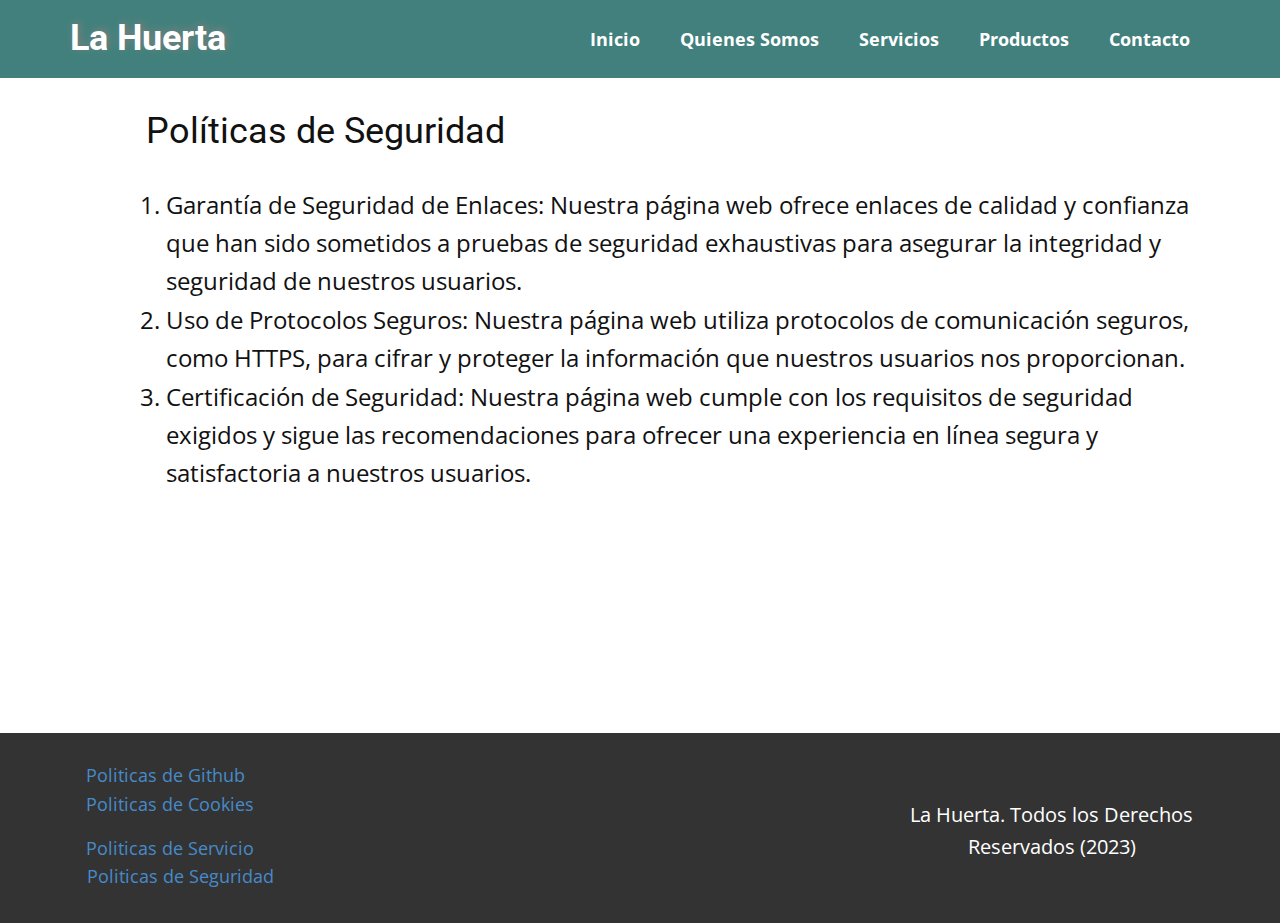
<file: politicaseguridad.html>
<!DOCTYPE html>
<html style="font-size: 16px;" lang="es"><head>
    <meta name="viewport" content="width=device-width, initial-scale=1.0">
    <meta charset="utf-8">
    <meta name="keywords" content="Políticas de Servicio">
    <meta name="description" content="">
    <title>politicaseguridad</title>
    <link rel="stylesheet" href="nicepage.css" media="screen">
<link rel="stylesheet" href="politicaseguridad.css" media="screen">
    <script class="u-script" type="text/javascript" src="jquery-1.9.1.min.js" defer=""></script>
    <script class="u-script" type="text/javascript" src="nicepage.js" defer=""></script>
    <meta name="generator" content="Nicepage 6.0.13, nicepage.com">
    <link id="u-theme-google-font" rel="stylesheet" href="https://fonts.googleapis.com/css?family=Roboto:100,100i,300,300i,400,400i,500,500i,700,700i,900,900i|Open+Sans:300,300i,400,400i,500,500i,600,600i,700,700i,800,800i">
    
    
    
    <script type="application/ld+json">{
		"@context": "http://schema.org",
		"@type": "Organization",
		"name": ""
}</script>
    <meta name="theme-color" content="#478ac9">
    <meta property="og:title" content="politicaseguridad">
    <meta property="og:type" content="website">
  <meta data-intl-tel-input-cdn-path="intlTelInput/"></head>
  <body data-path-to-root="./" data-include-products="false" class="u-body u-xl-mode" data-lang="es"><header class="u-clearfix u-header u-palette-4-dark-2 u-header" id="sec-2acf"><div class="u-clearfix u-sheet u-valign-middle u-sheet-1">
        <h5 class="u-hover-feature u-text u-text-default u-text-1">
          <a class="u-active-none u-border-none u-btn u-button-link u-button-style u-hover-none u-none u-text-white u-btn-1" href="principal.html#sec-dd91">La Huerta </a>
        </h5>
        <nav class="u-align-left u-font-size-14 u-menu u-menu-one-level u-nav-spacing-25 u-offcanvas u-menu-1" data-responsive-from="MD">
          <div class="menu-collapse" style="font-size: 1.125rem; font-weight: 700;">
            <a class="u-button-style u-custom-text-active-color u-nav-link" href="#" style="padding: 4px 0px; font-size: calc(1em + 8px);">
              <svg class="u-svg-link" preserveAspectRatio="xMidYMin slice" viewBox="0 0 302 302" style=""><use xlink:href="#svg-7b92"></use></svg>
              <svg xmlns="http://www.w3.org/2000/svg" xmlns:xlink="http://www.w3.org/1999/xlink" version="1.1" id="svg-7b92" x="0px" y="0px" viewBox="0 0 302 302" style="enable-background:new 0 0 302 302;" xml:space="preserve" class="u-svg-content"><g><rect y="36" width="302" height="30"></rect><rect y="236" width="302" height="30"></rect><rect y="136" width="302" height="30"></rect>
</g><g></g><g></g><g></g><g></g><g></g><g></g><g></g><g></g><g></g><g></g><g></g><g></g><g></g><g></g><g></g></svg>
            </a>
          </div>
          <div class="u-custom-menu u-nav-container">
            <ul class="u-nav u-unstyled u-nav-1"><li class="u-nav-item"><a class="u-button-style u-nav-link u-text-active-white u-text-hover-palette-2-base" href="principal.html#sec-dd91" style="padding: 10px 20px;">Inicio</a>
</li><li class="u-nav-item"><a class="u-button-style u-nav-link u-text-active-white u-text-hover-palette-2-base" href="principal.html#sec-fb9e" style="padding: 10px 20px;">Quienes Somos</a>
</li><li class="u-nav-item"><a class="u-button-style u-nav-link u-text-active-white u-text-hover-palette-2-base" href="principal.html#sec-3ad6" style="padding: 10px 20px;">Servicios</a>
</li><li class="u-nav-item"><a class="u-button-style u-nav-link u-text-active-white u-text-hover-palette-2-base" href="principal.html#sec-6ff0" style="padding: 10px 20px;">Productos</a>
</li><li class="u-nav-item"><a class="u-button-style u-nav-link u-text-active-white u-text-hover-palette-2-base" href="principal.html#sec-05ae" style="padding: 10px 20px;">Contacto</a>
</li></ul>
          </div>
          <div class="u-custom-menu u-nav-container-collapse">
            <div class="u-align-center u-black u-container-style u-inner-container-layout u-opacity u-opacity-95 u-sidenav">
              <div class="u-inner-container-layout u-sidenav-overflow">
                <div class="u-menu-close"></div>
                <ul class="u-align-center u-nav u-popupmenu-items u-unstyled u-nav-2"><li class="u-nav-item"><a class="u-button-style u-nav-link" href="principal.html#sec-dd91">Inicio</a>
</li><li class="u-nav-item"><a class="u-button-style u-nav-link" href="principal.html#sec-fb9e">Quienes Somos</a>
</li><li class="u-nav-item"><a class="u-button-style u-nav-link" href="principal.html#sec-3ad6">Servicios</a>
</li><li class="u-nav-item"><a class="u-button-style u-nav-link" href="principal.html#sec-6ff0">Productos</a>
</li><li class="u-nav-item"><a class="u-button-style u-nav-link" href="principal.html#sec-05ae">Contacto</a>
</li></ul>
              </div>
            </div>
            <div class="u-black u-menu-overlay u-opacity u-opacity-70"></div>
          </div>
        </nav>
      </div></header>
    <section class="u-clearfix u-section-1" id="sec-84e7">
      <div class="u-clearfix u-sheet u-sheet-1">
        <h2 class="u-text u-text-default u-text-1">Políticas de Seguridad</h2>
        <ol class="u-text u-text-default u-text-2">
          <li> Garantía de Seguridad de Enlaces: Nuestra página web ofrece enlaces de calidad y confianza que han sido sometidos a pruebas de seguridad exhaustivas para asegurar la integridad y seguridad de nuestros usuarios.</li>
          <li> Uso de Protocolos Seguros: Nuestra página web utiliza protocolos de comunicación seguros, como HTTPS, para cifrar y proteger la información que nuestros usuarios nos proporcionan.</li>
          <li> Certificación de Seguridad: Nuestra página web cumple con los requisitos de seguridad exigidos y sigue las recomendaciones para ofrecer una experiencia en línea segura y satisfactoria a nuestros usuarios.</li>
        </ol>
      </div>
    </section>
    
    
    
    <footer class="u-align-center u-clearfix u-footer u-grey-80 u-footer" id="sec-d9f0"><div class="u-clearfix u-sheet u-sheet-1">
        <p class="u-text u-text-1">
          <a class="u-active-none u-border-none u-btn u-button-link u-button-style u-hover-none u-none u-text-palette-1-base u-btn-1" href="politicagithub.html">Politicas de Github</a>
        </p>
        <p class="u-text u-text-2">
          <a class="u-active-none u-border-none u-btn u-button-link u-button-style u-hover-none u-none u-text-palette-1-base u-btn-2" href="politicacookies.html">Politicas de Cookies</a>
        </p>
        <p class="u-small-text u-text u-text-variant u-text-3">La Huerta. Todos los Derechos Reservados (2023)</p>
        <p class="u-text u-text-4">
          <a class="u-active-none u-border-none u-btn u-button-link u-button-style u-hover-none u-none u-text-palette-1-base u-btn-3" href="politicaservicio.html">Politicas de Servicio</a>
        </p>
        <p class="u-text u-text-5">
          <a class="u-active-none u-border-none u-btn u-button-link u-button-style u-hover-none u-none u-text-palette-1-base u-btn-4" href="politicaseguridad.html">Politicas de Seguridad</a>
        </p>
      </div></footer>
  
</body></html>
</file>
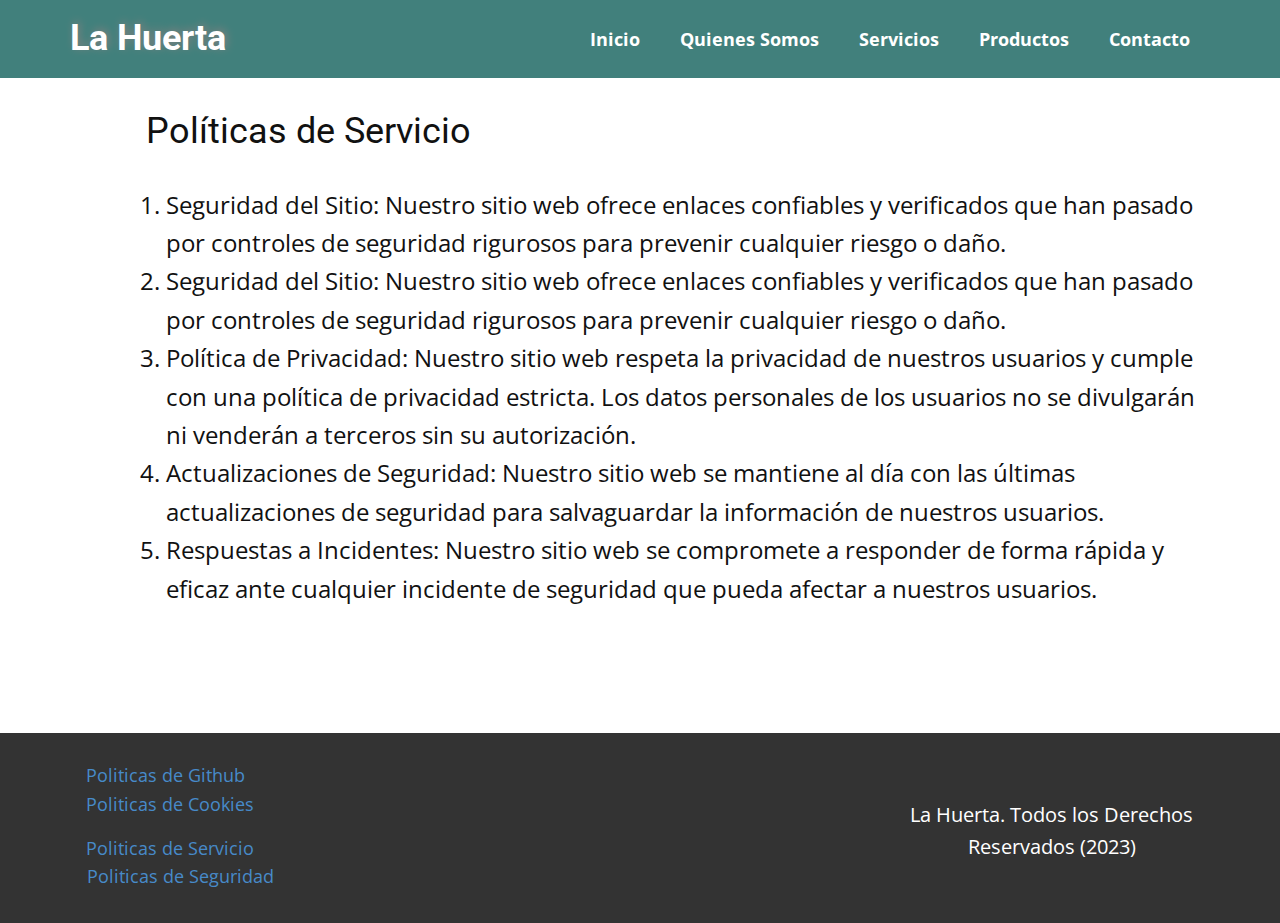
<file: politicaservicio.html>
<!DOCTYPE html>
<html style="font-size: 16px;" lang="es"><head>
    <meta name="viewport" content="width=device-width, initial-scale=1.0">
    <meta charset="utf-8">
    <meta name="keywords" content="Políticas de Servicio">
    <meta name="description" content="">
    <title>politicaservicio</title>
    <link rel="stylesheet" href="nicepage.css" media="screen">
<link rel="stylesheet" href="politicaservicio.css" media="screen">
    <script class="u-script" type="text/javascript" src="jquery-1.9.1.min.js" defer=""></script>
    <script class="u-script" type="text/javascript" src="nicepage.js" defer=""></script>
    <meta name="generator" content="Nicepage 6.0.13, nicepage.com">
    <link id="u-theme-google-font" rel="stylesheet" href="https://fonts.googleapis.com/css?family=Roboto:100,100i,300,300i,400,400i,500,500i,700,700i,900,900i|Open+Sans:300,300i,400,400i,500,500i,600,600i,700,700i,800,800i">
    
    
    
    <script type="application/ld+json">{
		"@context": "http://schema.org",
		"@type": "Organization",
		"name": ""
}</script>
    <meta name="theme-color" content="#478ac9">
    <meta property="og:title" content="politicaservicio">
    <meta property="og:type" content="website">
  <meta data-intl-tel-input-cdn-path="intlTelInput/"></head>
  <body data-path-to-root="./" data-include-products="false" class="u-body u-xl-mode" data-lang="es"><header class="u-clearfix u-header u-palette-4-dark-2 u-header" id="sec-2acf"><div class="u-clearfix u-sheet u-valign-middle u-sheet-1">
        <h5 class="u-hover-feature u-text u-text-default u-text-1">
          <a class="u-active-none u-border-none u-btn u-button-link u-button-style u-hover-none u-none u-text-white u-btn-1" href="principal.html#sec-dd91">La Huerta </a>
        </h5>
        <nav class="u-align-left u-font-size-14 u-menu u-menu-one-level u-nav-spacing-25 u-offcanvas u-menu-1" data-responsive-from="MD">
          <div class="menu-collapse" style="font-size: 1.125rem; font-weight: 700;">
            <a class="u-button-style u-custom-text-active-color u-nav-link" href="#" style="padding: 4px 0px; font-size: calc(1em + 8px);">
              <svg class="u-svg-link" preserveAspectRatio="xMidYMin slice" viewBox="0 0 302 302" style=""><use xlink:href="#svg-7b92"></use></svg>
              <svg xmlns="http://www.w3.org/2000/svg" xmlns:xlink="http://www.w3.org/1999/xlink" version="1.1" id="svg-7b92" x="0px" y="0px" viewBox="0 0 302 302" style="enable-background:new 0 0 302 302;" xml:space="preserve" class="u-svg-content"><g><rect y="36" width="302" height="30"></rect><rect y="236" width="302" height="30"></rect><rect y="136" width="302" height="30"></rect>
</g><g></g><g></g><g></g><g></g><g></g><g></g><g></g><g></g><g></g><g></g><g></g><g></g><g></g><g></g><g></g></svg>
            </a>
          </div>
          <div class="u-custom-menu u-nav-container">
            <ul class="u-nav u-unstyled u-nav-1"><li class="u-nav-item"><a class="u-button-style u-nav-link u-text-active-white u-text-hover-palette-2-base" href="principal.html#sec-dd91" style="padding: 10px 20px;">Inicio</a>
</li><li class="u-nav-item"><a class="u-button-style u-nav-link u-text-active-white u-text-hover-palette-2-base" href="principal.html#sec-fb9e" style="padding: 10px 20px;">Quienes Somos</a>
</li><li class="u-nav-item"><a class="u-button-style u-nav-link u-text-active-white u-text-hover-palette-2-base" href="principal.html#sec-3ad6" style="padding: 10px 20px;">Servicios</a>
</li><li class="u-nav-item"><a class="u-button-style u-nav-link u-text-active-white u-text-hover-palette-2-base" href="principal.html#sec-6ff0" style="padding: 10px 20px;">Productos</a>
</li><li class="u-nav-item"><a class="u-button-style u-nav-link u-text-active-white u-text-hover-palette-2-base" href="principal.html#sec-05ae" style="padding: 10px 20px;">Contacto</a>
</li></ul>
          </div>
          <div class="u-custom-menu u-nav-container-collapse">
            <div class="u-align-center u-black u-container-style u-inner-container-layout u-opacity u-opacity-95 u-sidenav">
              <div class="u-inner-container-layout u-sidenav-overflow">
                <div class="u-menu-close"></div>
                <ul class="u-align-center u-nav u-popupmenu-items u-unstyled u-nav-2"><li class="u-nav-item"><a class="u-button-style u-nav-link" href="principal.html#sec-dd91">Inicio</a>
</li><li class="u-nav-item"><a class="u-button-style u-nav-link" href="principal.html#sec-fb9e">Quienes Somos</a>
</li><li class="u-nav-item"><a class="u-button-style u-nav-link" href="principal.html#sec-3ad6">Servicios</a>
</li><li class="u-nav-item"><a class="u-button-style u-nav-link" href="principal.html#sec-6ff0">Productos</a>
</li><li class="u-nav-item"><a class="u-button-style u-nav-link" href="principal.html#sec-05ae">Contacto</a>
</li></ul>
              </div>
            </div>
            <div class="u-black u-menu-overlay u-opacity u-opacity-70"></div>
          </div>
        </nav>
      </div></header>
    <section class="u-clearfix u-section-1" id="sec-84e7">
      <div class="u-clearfix u-sheet u-sheet-1">
        <h2 class="u-text u-text-default u-text-1">Políticas de Servicio</h2>
        <ol class="u-text u-text-default u-text-2">
          <li> Seguridad del Sitio: Nuestro sitio web ofrece enlaces confiables y verificados que han pasado por controles de seguridad rigurosos para prevenir cualquier riesgo o daño.</li>
          <li> Seguridad del Sitio: Nuestro sitio web ofrece enlaces confiables y verificados que han pasado por controles de seguridad rigurosos para prevenir cualquier riesgo o daño.</li>
          <li> Política de Privacidad: Nuestro sitio web respeta la privacidad de nuestros usuarios y cumple con una política de privacidad estricta. Los datos personales de los usuarios no se divulgarán ni venderán a terceros sin su autorización.</li>
          <li>Actualizaciones de Seguridad: Nuestro sitio web se mantiene al día con las últimas actualizaciones de seguridad para salvaguardar la información de nuestros usuarios.<br>
          </li>
          <li>Respuestas a Incidentes: Nuestro sitio web se compromete a responder de forma rápida y eficaz ante cualquier incidente de seguridad que pueda afectar a nuestros usuarios.&nbsp;</li>
        </ol>
      </div>
    </section>
    
    
    
    <footer class="u-align-center u-clearfix u-footer u-grey-80 u-footer" id="sec-d9f0"><div class="u-clearfix u-sheet u-sheet-1">
        <p class="u-text u-text-1">
          <a class="u-active-none u-border-none u-btn u-button-link u-button-style u-hover-none u-none u-text-palette-1-base u-btn-1" href="politicagithub.html">Politicas de Github</a>
        </p>
        <p class="u-text u-text-2">
          <a class="u-active-none u-border-none u-btn u-button-link u-button-style u-hover-none u-none u-text-palette-1-base u-btn-2" href="politicacookies.html">Politicas de Cookies</a>
        </p>
        <p class="u-small-text u-text u-text-variant u-text-3">La Huerta. Todos los Derechos Reservados (2023)</p>
        <p class="u-text u-text-4">
          <a class="u-active-none u-border-none u-btn u-button-link u-button-style u-hover-none u-none u-text-palette-1-base u-btn-3" href="politicaservicio.html">Politicas de Servicio</a>
        </p>
        <p class="u-text u-text-5">
          <a class="u-active-none u-border-none u-btn u-button-link u-button-style u-hover-none u-none u-text-palette-1-base u-btn-4" href="politicaseguridad.html">Politicas de Seguridad</a>
        </p>
      </div></footer>

  
</body></html>
</file>
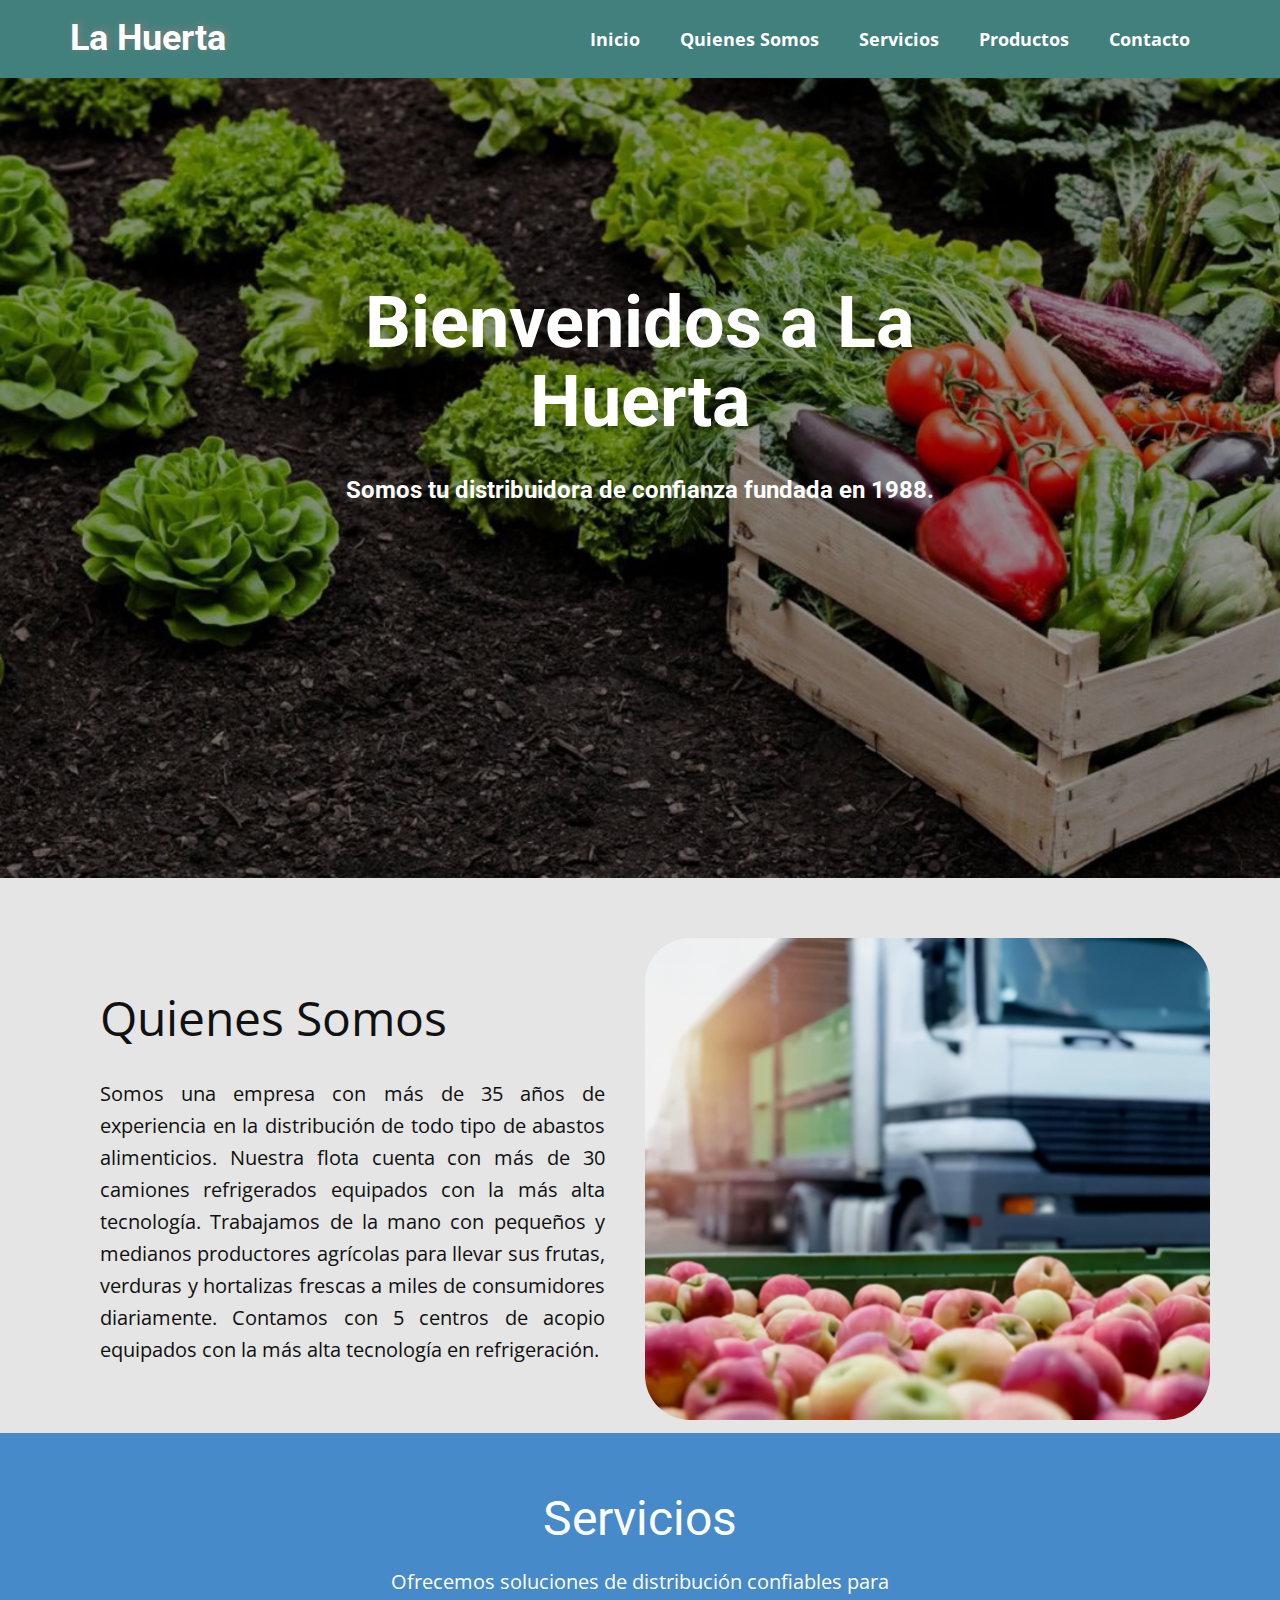
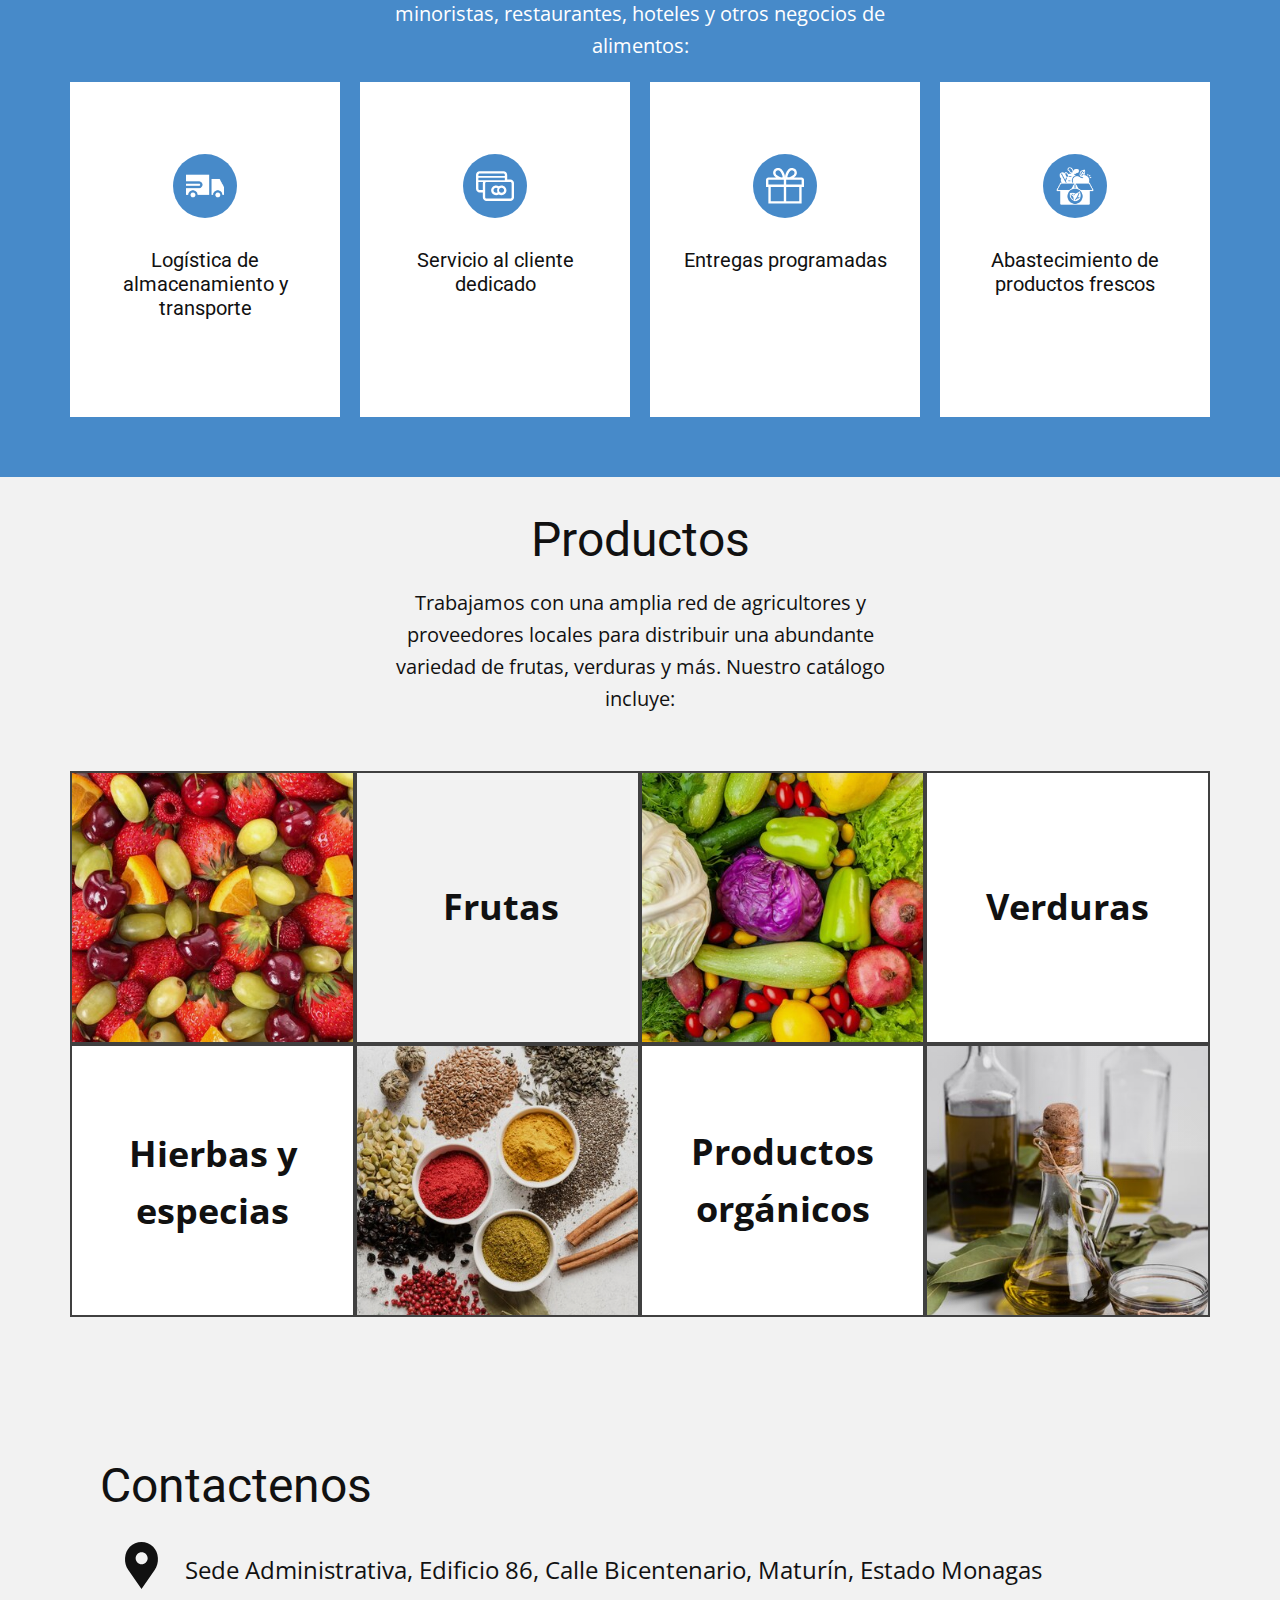
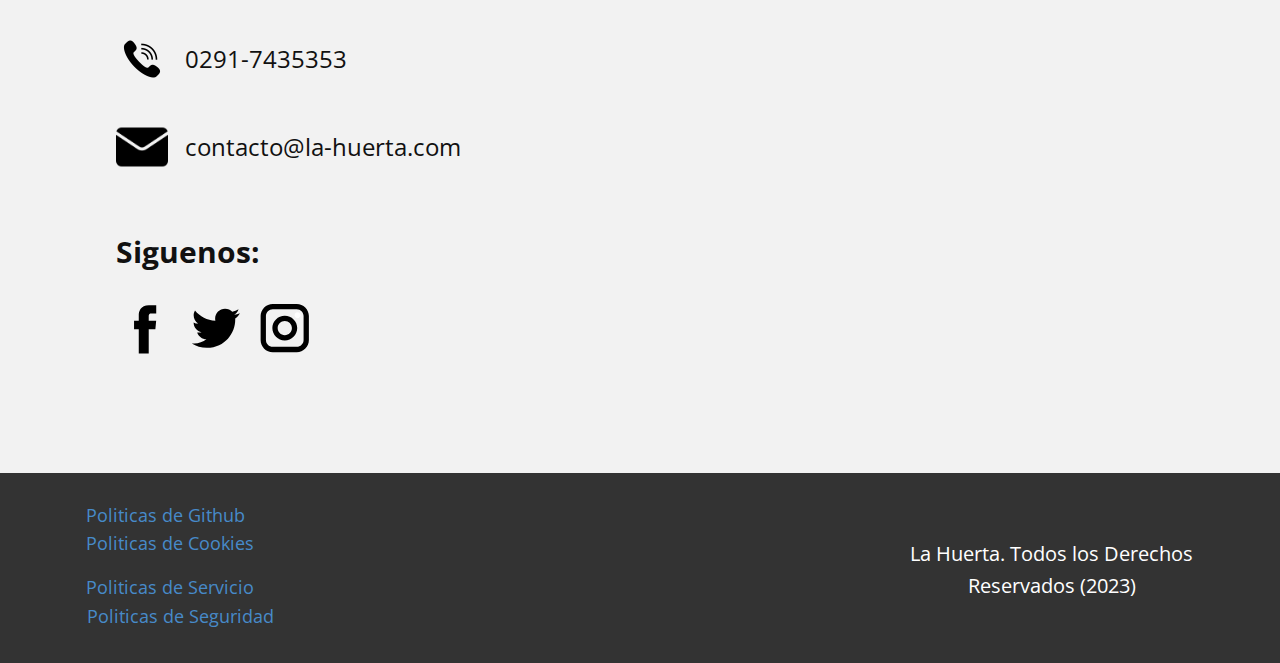
<file: principal.html>
<!DOCTYPE html>
<html style="font-size: 16px;" lang="es"><head>
    <meta name="viewport" content="width=device-width, initial-scale=1.0">
    <meta charset="utf-8">
    <meta name="keywords" content="Sample Headline, Sample Headline, Sample Headline, Key Features, Sample Headline, Design Perfection, Business Center">
    <meta name="description" content="Somos una empresa familiar con más de 35 años de experiencia en la distribución de todo tipo de abastos alimenticios. Nuestra flota cuenta con más de 30 camiones refrigerados equipados con la más alta tecnología.">
    <title>La Huerta - Tu Distribuidor de Confianza</title>
    <link rel="stylesheet" href="nicepage.css" media="screen">
<link rel="stylesheet" href="principal.css" media="screen">
    <script class="u-script" type="text/javascript" src="jquery-1.9.1.min.js" defer=""></script>
    <script class="u-script" type="text/javascript" src="nicepage.js" defer=""></script>
    <meta name="generator" content="Nicepage 6.0.13, nicepage.com">
    <link id="u-theme-google-font" rel="stylesheet" href="https://fonts.googleapis.com/css?family=Roboto:100,100i,300,300i,400,400i,500,500i,700,700i,900,900i|Open+Sans:300,300i,400,400i,500,500i,600,600i,700,700i,800,800i">
    
    
    
    
    
    
    
    <script type="application/ld+json">{
		"@context": "http://schema.org",
		"@type": "Organization",
		"name": "",
		"url": "/"
}</script>
    <meta name="theme-color" content="#478ac9">
    <meta property="og:title" content="La Huerta - Tu Distribuidor de Confianza">
    <meta property="og:description" content="Somos una empresa familiar con más de 35 años de experiencia en la distribución de todo tipo de abastos alimenticios. Nuestra flota cuenta con más de 30 camiones refrigerados equipados con la más alta tecnología.">
    <meta property="og:type" content="website">
    <link rel="canonical" href="/">
  <meta data-intl-tel-input-cdn-path="intlTelInput/"></head>
  <body data-path-to-root="./" data-include-products="false" class="u-body u-xl-mode" data-lang="es"><header class="u-clearfix u-header u-palette-4-dark-2 u-header" id="sec-2acf"><div class="u-clearfix u-sheet u-valign-middle u-sheet-1">
        <h5 class="u-hover-feature u-text u-text-default u-text-1">
          <a class="u-active-none u-border-none u-btn u-button-link u-button-style u-hover-none u-none u-text-white u-btn-1" href="principal.html#sec-dd91">La Huerta </a>
        </h5>
        <nav class="u-align-left u-font-size-14 u-menu u-menu-one-level u-nav-spacing-25 u-offcanvas u-menu-1" data-responsive-from="MD">
          <div class="menu-collapse" style="font-size: 1.125rem; font-weight: 700;">
            <a class="u-button-style u-custom-text-active-color u-nav-link" href="#" style="padding: 4px 0px; font-size: calc(1em + 8px);">
              <svg class="u-svg-link" preserveAspectRatio="xMidYMin slice" viewBox="0 0 302 302" style=""><use xlink:href="#svg-7b92"></use></svg>
              <svg xmlns="http://www.w3.org/2000/svg" xmlns:xlink="http://www.w3.org/1999/xlink" version="1.1" id="svg-7b92" x="0px" y="0px" viewBox="0 0 302 302" style="enable-background:new 0 0 302 302;" xml:space="preserve" class="u-svg-content"><g><rect y="36" width="302" height="30"></rect><rect y="236" width="302" height="30"></rect><rect y="136" width="302" height="30"></rect>
</g><g></g><g></g><g></g><g></g><g></g><g></g><g></g><g></g><g></g><g></g><g></g><g></g><g></g><g></g><g></g></svg>
            </a>
          </div>
          <div class="u-custom-menu u-nav-container">
            <ul class="u-nav u-unstyled u-nav-1"><li class="u-nav-item"><a class="u-button-style u-nav-link u-text-active-white u-text-hover-palette-2-base" href="principal.html#sec-dd91" style="padding: 10px 20px;">Inicio</a>
</li><li class="u-nav-item"><a class="u-button-style u-nav-link u-text-active-white u-text-hover-palette-2-base" href="principal.html#sec-fb9e" style="padding: 10px 20px;">Quienes Somos</a>
</li><li class="u-nav-item"><a class="u-button-style u-nav-link u-text-active-white u-text-hover-palette-2-base" href="principal.html#sec-3ad6" style="padding: 10px 20px;">Servicios</a>
</li><li class="u-nav-item"><a class="u-button-style u-nav-link u-text-active-white u-text-hover-palette-2-base" href="principal.html#sec-6ff0" style="padding: 10px 20px;">Productos</a>
</li><li class="u-nav-item"><a class="u-button-style u-nav-link u-text-active-white u-text-hover-palette-2-base" href="principal.html#sec-05ae" style="padding: 10px 20px;">Contacto</a>
</li></ul>
          </div>
          <div class="u-custom-menu u-nav-container-collapse">
            <div class="u-align-center u-black u-container-style u-inner-container-layout u-opacity u-opacity-95 u-sidenav">
              <div class="u-inner-container-layout u-sidenav-overflow">
                <div class="u-menu-close"></div>
                <ul class="u-align-center u-nav u-popupmenu-items u-unstyled u-nav-2"><li class="u-nav-item"><a class="u-button-style u-nav-link" href="principal.html#sec-dd91">Inicio</a>
</li><li class="u-nav-item"><a class="u-button-style u-nav-link" href="principal.html#sec-fb9e">Quienes Somos</a>
</li><li class="u-nav-item"><a class="u-button-style u-nav-link" href="principal.html#sec-3ad6">Servicios</a>
</li><li class="u-nav-item"><a class="u-button-style u-nav-link" href="principal.html#sec-6ff0">Productos</a>
</li><li class="u-nav-item"><a class="u-button-style u-nav-link" href="principal.html#sec-05ae">Contacto</a>
</li></ul>
              </div>
            </div>
            <div class="u-black u-menu-overlay u-opacity u-opacity-70"></div>
          </div>
        </nav>
      </div></header>
    <section class="u-clearfix u-image u-shading u-section-1" id="sec-dd91" data-image-width="1080" data-image-height="742">
      <div class="u-clearfix u-sheet u-sheet-1">
        <div class="u-align-center u-container-align-center-sm u-container-align-center-xs u-container-style u-expanded-width-sm u-expanded-width-xs u-group u-opacity u-opacity-0 u-white u-group-1">
          <div class="u-container-layout u-container-layout-1">
            <h1 class="u-align-center-sm u-align-center-xs u-custom-font u-heading-font u-text u-text-white u-title u-text-1">Bienvenidos a La Huerta </h1>
            <p class="u-align-center-sm u-align-center-xs u-custom-font u-heading-font u-large-text u-text u-text-body-alt-color u-text-variant u-text-2"> Somos tu distribuidora de confianza fundada en 1988.</p>
          </div>
        </div>
      </div>
    </section>
    <section class="u-clearfix u-grey-10 u-section-2" id="sec-fb9e">
      <div class="u-clearfix u-sheet u-sheet-1">
        <div class="data-layout-selected u-clearfix u-expanded-width u-gutter-10 u-layout-wrap u-layout-wrap-1">
          <div class="u-layout" style="">
            <div class="u-layout-row" style="">
              <div class="u-container-align-left u-container-style u-layout-cell u-left-cell u-size-30 u-size-xs-60 u-layout-cell-1" src="">
                <div class="u-container-layout u-valign-middle u-container-layout-1">
                  <h2 class="u-align-left u-custom-font u-text u-text-default u-text-font u-text-1">Quienes Somos</h2>
                  <p class="u-align-justify u-text u-text-2"> Somos una empresa con más de 35 años de experiencia en la distribución de todo tipo de abastos alimenticios. Nuestra flota cuenta con más de 30 camiones refrigerados equipados con la más alta tecnología.&nbsp;Trabajamos de la mano con pequeños y medianos productores agrícolas para llevar sus frutas, verduras y hortalizas frescas a miles de consumidores diariamente. Contamos con 5 centros de acopio equipados con la más alta tecnología en refrigeración.</p>
                </div>
              </div>
              <div class="u-align-center u-container-style u-image u-image-round u-layout-cell u-radius u-right-cell u-shading u-size-30 u-size-xs-60 u-image-1" src="" data-image-width="1000" data-image-height="668">
                <div class="u-container-layout u-valign-middle u-container-layout-2" src=""></div>
              </div>
            </div>
          </div>
        </div>
      </div>
    </section>
    <section class="u-clearfix u-palette-1-base u-section-3" id="sec-3ad6">
      <div class="u-clearfix u-sheet u-sheet-1">
        <h2 class="u-align-center u-text u-text-default u-text-1"> Servicios</h2>
        <p class="u-align-center u-text u-text-2"> Ofrecemos soluciones de distribución confiables para minoristas, restaurantes, hoteles y otros negocios de alimentos:</p>
        <div class="u-expanded-width u-list u-list-1">
          <div class="u-repeater u-repeater-1">
            <div class="u-align-center u-container-style u-list-item u-repeater-item u-white u-list-item-1">
              <div class="u-container-layout u-similar-container u-container-layout-1"><span class="u-file-icon u-icon u-icon-circle u-palette-1-base u-text-white u-icon-1"><img src="images/3165703-788472af.png" alt=""></span>
                <h5 class="u-text u-text-default u-text-3"> Logística de almacenamiento y transporte</h5>
              </div>
            </div>
            <div class="u-align-center u-container-style u-list-item u-repeater-item u-white u-list-item-2">
              <div class="u-container-layout u-similar-container u-container-layout-2"><span class="u-icon u-icon-circle u-palette-1-base u-text-white u-icon-2"><svg class="u-svg-link" preserveAspectRatio="xMidYMin slice" viewBox="0 0 128 128" style=""><use xlink:href="#svg-a179"></use></svg><svg class="u-svg-content" viewBox="0 0 128 128" id="svg-a179"><path d="m92.7 22c2.4 0 4.4 2 4.4 4.5v4.2h-89.1v-4.2c0-2.5 2-4.5 4.4-4.5h80.3m4.4 14.6v7.8h-61.8-0.6-26.7v-7.8h89.1m18.5 13.7c2.4 0 4.4 2 4.4 4.5v46.7c0 2.5-2 4.5-4.4 4.5h-80.3c-2.4 0-4.4-2-4.4-4.5v-46.7c0-2.3 1.8-4.3 4.1-4.4l80.6-0.1m-91.6 0.1c-0.6 1.3-1 2.9-1 4.4v22.9h-10.6c-2.4 0-4.4-2-4.4-4.5v-22.8h18m66.7-36.4h-80.3c-6.8 0-12.4 5.6-12.4 12.5v46.8c0 6.9 5.6 12.5 12.4 12.5h10.6v15.9c0 6.9 5.6 12.5 12.4 12.5h80.3c6.8 0 12.4-5.6 12.4-12.5v-46.7c0-6.9-5.6-12.5-12.4-12.5h-10.6v-15.9c-0.1-7-5.6-12.6-12.4-12.6z"></path><path d="m67.6 69.9c2 0 3.8 0.7 5.3 1.8-1.1 2-1.7 4.3-1.7 6.8 0 2.4 0.6 4.7 1.7 6.8-1.5 1.2-3.4 1.8-5.3 1.8-4.7 0-8.6-3.9-8.6-8.6s3.8-8.6 8.6-8.6m18.4 0c4.7 0 8.6 3.9 8.6 8.6s-3.9 8.6-8.6 8.6-8.6-3.9-8.6-8.6 3.8-8.6 8.6-8.6m-18.4-8c-9.2 0-16.6 7.5-16.6 16.6 0 9.2 7.5 16.6 16.6 16.6 3.3 0 6.5-1 9.2-2.8 2.6 1.8 5.8 2.8 9.2 2.8 9.2 0 16.6-7.5 16.6-16.6 0-9.2-7.5-16.6-16.6-16.6-3.4 0-6.6 1-9.2 2.8-2.7-1.8-6-2.8-9.2-2.8z"></path></svg>
            
            
          </span>
                <h5 class="u-text u-text-default u-text-4"> Servicio al cliente dedicado </h5>
              </div>
            </div>
            <div class="u-align-center u-container-style u-list-item u-repeater-item u-white u-list-item-3">
              <div class="u-container-layout u-similar-container u-container-layout-3"><span class="u-icon u-icon-circle u-palette-1-base u-text-white u-icon-3"><svg class="u-svg-link" preserveAspectRatio="xMidYMin slice" viewBox="0 0 128 128" style=""><use xlink:href="#svg-33eb"></use></svg><svg class="u-svg-content" viewBox="0 0 128 128" id="svg-33eb"><path d="m40.6 11c2.3 0 4.4 0.9 6.1 2.5 5.4 5.4 10.8 19.2 8.9 21.2 0 0-0.3 0.3-1.5 0.3-5.5 0-16.1-5.7-19.5-9.2-3.4-3.4-3.4-8.9 0-12.2 1.5-1.7 3.7-2.6 6-2.6m46.8 0.1c2.2 0 4.4 0.8 6.1 2.4 3.4 3.4 3.4 8.9 0 12.2-3.4 3.5-14 9.2-19.5 9.2-1.1 0-1.5-0.3-1.5-0.3-1.9-1.9 3.5-15.7 8.9-21.2 1.6-1.5 3.8-2.3 6-2.3m32.6 32.1v16h-52v-16h52m-60 0v16h-52v-16h52m52 23.9v47.9h-44v-47.9h44m-52 0v47.9h-44v-47.9h44m-19.4-64.1c-4.4 0-8.6 1.7-11.7 4.9-6.5 6.5-6.5 17 0 23.5 1.2 1.2 2.8 2.5 4.7 3.8h-25.6c-4.4 0-8 3.6-8 8v24h8v55.8h112v-55.9h8v-24c0-4.4-3.6-8-8-8h-25.6c1.9-1.3 3.6-2.6 4.7-3.8 6.5-6.5 6.5-17 0-23.5-3-3-7.3-4.8-11.7-4.8s-8.7 1.7-11.7 4.8c-4.6 4.6-7.8 11.7-8.9 14.5-2.2 5.4-3 9.5-2.5 12.8h-0.5c0.5-3.2-0.4-7.4-2.5-12.8-1.2-2.8-4.3-9.9-8.9-14.5-3.2-3.1-7.4-4.8-11.8-4.8z"></path></svg>
            
            
          </span>
                <h5 class="u-text u-text-default u-text-5"> Entregas programadas</h5>
              </div>
            </div>
            <div class="u-align-center u-container-style u-list-item u-repeater-item u-white u-list-item-4">
              <div class="u-container-layout u-similar-container u-container-layout-4"><span class="u-file-icon u-icon u-icon-circle u-palette-1-base u-text-white u-icon-4"><img src="images/9393234-b19f542b.png" alt=""></span>
                <h5 class="u-text u-text-default u-text-6"> Abastecimiento de productos frescos </h5>
              </div>
            </div>
          </div>
        </div>
      </div>
    </section>
    <section class="u-clearfix u-grey-5 u-section-4" id="sec-6ff0">
      <div class="u-clearfix u-sheet u-sheet-1">
        <h2 class="u-align-center u-text u-text-default u-text-1"> Producto<span style="font-weight: 400;"></span>s
        </h2>
        <p class="u-align-center u-text u-text-2"> Trabajamos con una amplia red de agricultores y proveedores locales para distribuir una abundante variedad de frutas, verduras y más. Nuestro catálogo incluye:</p>
        <div class="data-layout-selected u-clearfix u-expanded-width u-gutter-0 u-layout-wrap u-layout-wrap-1">
          <div class="u-layout">
            <div class="u-layout-col">
              <div class="u-size-30">
                <div class="u-layout-row">
                  <div class="u-container-style u-image u-layout-cell u-left-cell u-shading u-size-15 u-size-30-md u-image-1" src="" data-image-width="360" data-image-height="540">
                    <div class="u-border-2 u-border-grey-75 u-container-layout u-valign-middle u-container-layout-1"></div>
                  </div>
                  <div class="u-align-left u-container-style u-layout-cell u-size-15 u-size-30-md u-layout-cell-2">
                    <div class="u-border-2 u-border-grey-75 u-container-layout u-valign-middle u-container-layout-2">
                      <p class="u-heading-font u-text u-text-default u-text-3"> Frutas </p>
                    </div>
                  </div>
                  <div class="u-container-style u-image u-layout-cell u-shading u-size-15 u-size-30-md u-image-2" src="" data-image-width="360" data-image-height="540">
                    <div class="u-border-2 u-border-grey-75 u-container-layout u-valign-middle u-container-layout-3"></div>
                  </div>
                  <div class="u-align-left u-container-style u-layout-cell u-right-cell u-size-15 u-size-30-md u-white u-layout-cell-4">
                    <div class="u-border-2 u-border-grey-75 u-container-layout u-valign-middle u-container-layout-4">
                      <p class="u-heading-font u-text u-text-default u-text-4"> Verduras</p>
                    </div>
                  </div>
                </div>
              </div>
              <div class="u-size-30">
                <div class="u-layout-row">
                  <div class="u-align-center u-container-style u-layout-cell u-left-cell u-size-15 u-size-30-md u-white u-layout-cell-5">
                    <div class="u-border-2 u-border-grey-75 u-container-layout u-container-layout-5">
                      <p class="u-heading-font u-text u-text-5"> Hierbas y especias </p>
                    </div>
                  </div>
                  <div class="u-container-style u-image u-layout-cell u-shading u-size-15 u-size-30-md u-image-3" src="" data-image-width="360" data-image-height="504">
                    <div class="u-border-2 u-border-grey-75 u-container-layout u-valign-middle u-container-layout-6"></div>
                  </div>
                  <div class="u-align-center u-container-style u-layout-cell u-size-15 u-size-30-md u-white u-layout-cell-7">
                    <div class="u-border-2 u-border-grey-75 u-container-layout u-valign-middle u-container-layout-7">
                      <p class="u-heading-font u-text u-text-6"> Productos orgánicos </p>
                    </div>
                  </div>
                  <div class="u-container-style u-image u-layout-cell u-right-cell u-shading u-size-15 u-size-30-md u-image-4" src="" data-image-width="360" data-image-height="539">
                    <div class="u-border-2 u-border-grey-75 u-container-layout u-valign-middle u-container-layout-8"></div>
                  </div>
                </div>
              </div>
            </div>
          </div>
        </div>
      </div>
    </section>
    <section class="u-align-center u-clearfix u-grey-5 u-section-5" id="sec-05ae">
      <div class="u-clearfix u-sheet u-sheet-1">
        <div class="data-layout-selected u-clearfix u-expanded-width u-gutter-10 u-layout-wrap u-layout-wrap-1">
          <div class="u-gutter-0 u-layout">
            <div class="u-layout-row">
              <div class="u-size-60">
                <div class="u-layout-col">
                  <div class="u-align-left u-container-style u-layout-cell u-left-cell u-size-60 u-layout-cell-1">
                    <div class="u-container-layout u-container-layout-1">
                      <h2 class="u-text u-text-1">Contactenos</h2><span class="u-icon u-icon-1"><svg class="u-svg-link" preserveAspectRatio="xMidYMin slice" viewBox="0 0 54.757 54.757" style=""><use xlink:href="#svg-cd68"></use></svg><svg class="u-svg-content" viewBox="0 0 54.757 54.757" x="0px" y="0px" id="svg-cd68" style="enable-background:new 0 0 54.757 54.757;"><path d="M40.94,5.617C37.318,1.995,32.502,0,27.38,0c-5.123,0-9.938,1.995-13.56,5.617c-6.703,6.702-7.536,19.312-1.804,26.952
	L27.38,54.757L42.721,32.6C48.476,24.929,47.643,12.319,40.94,5.617z M27.557,26c-3.859,0-7-3.141-7-7s3.141-7,7-7s7,3.141,7,7
	S31.416,26,27.557,26z"></path></svg></span>
                      <p class="u-text u-text-2">Sede Administrativa, Edificio 86, Calle Bicentenario, Maturín, Estado Monagas</p><span class="u-file-icon u-icon u-icon-2"><img src="images/6115618.png" alt=""></span>
                      <p class="u-text u-text-3">0291-7435353</p><span class="u-file-icon u-icon u-icon-3"><img src="images/2258570.png" alt=""></span>
                      <p class="u-text u-text-4"> contacto@la-huerta.com</p>
                      <p class="u-heading-font u-text u-text-5">Siguenos:</p>
                      <div class="u-social-icons u-spacing-10 u-social-icons-1">
                        <a class="u-social-url" title="facebook" target="_blank" href="https://facebook.com/la-huerta"><span class="u-icon u-social-facebook u-social-icon u-text-black u-icon-4"><svg class="u-svg-link" preserveAspectRatio="xMidYMin slice" viewBox="0 0 112 112" style=""><use xlink:href="#svg-13a8"></use></svg><svg class="u-svg-content" viewBox="0 0 112 112" x="0" y="0" id="svg-13a8"><path fill="currentColor" d="M75.5,28.8H65.4c-1.5,0-4,0.9-4,4.3v9.4h13.9l-1.5,15.8H61.4v45.1H42.8V58.3h-8.8V42.4h8.8V32.2
c0-7.4,3.4-18.8,18.8-18.8h13.8v15.4H75.5z"></path></svg></span>
                        </a>
                        <a class="u-social-url" title="twitter" target="_blank" href="https://twitter.com/la-huerta"><span class="u-icon u-social-icon u-social-twitter u-text-black u-icon-5"><svg class="u-svg-link" preserveAspectRatio="xMidYMin slice" viewBox="0 0 112 112" style=""><use xlink:href="#svg-a9a6"></use></svg><svg class="u-svg-content" viewBox="0 0 112 112" x="0" y="0" id="svg-a9a6"><path fill="currentColor" d="M92.2,38.2c0,0.8,0,1.6,0,2.3c0,24.3-18.6,52.4-52.6,52.4c-10.6,0.1-20.2-2.9-28.5-8.2
	c1.4,0.2,2.9,0.2,4.4,0.2c8.7,0,16.7-2.9,23-7.9c-8.1-0.2-14.9-5.5-17.3-12.8c1.1,0.2,2.4,0.2,3.4,0.2c1.6,0,3.3-0.2,4.8-0.7
	c-8.4-1.6-14.9-9.2-14.9-18c0-0.2,0-0.2,0-0.2c2.5,1.4,5.4,2.2,8.4,2.3c-5-3.3-8.3-8.9-8.3-15.4c0-3.4,1-6.5,2.5-9.2
	c9.1,11.1,22.7,18.5,38,19.2c-0.2-1.4-0.4-2.8-0.4-4.3c0.1-10,8.3-18.2,18.5-18.2c5.4,0,10.1,2.2,13.5,5.7c4.3-0.8,8.1-2.3,11.7-4.5
	c-1.4,4.3-4.3,7.9-8.1,10.1c3.7-0.4,7.3-1.4,10.6-2.9C98.9,32.3,95.7,35.5,92.2,38.2z"></path></svg></span>
                        </a>
                        <a class="u-social-url" title="instagram" target="_blank" href="https://instagram.com/la-huerta"><span class="u-icon u-social-icon u-social-instagram u-text-black u-icon-6"><svg class="u-svg-link" preserveAspectRatio="xMidYMin slice" viewBox="0 0 112 112" style=""><use xlink:href="#svg-a0e9"></use></svg><svg class="u-svg-content" viewBox="0 0 112 112" x="0" y="0" id="svg-a0e9"><path fill="currentColor" d="M55.9,32.9c-12.8,0-23.2,10.4-23.2,23.2s10.4,23.2,23.2,23.2s23.2-10.4,23.2-23.2S68.7,32.9,55.9,32.9z
	 M55.9,69.4c-7.4,0-13.3-6-13.3-13.3c-0.1-7.4,6-13.3,13.3-13.3s13.3,6,13.3,13.3C69.3,63.5,63.3,69.4,55.9,69.4z"></path><path fill="#FFFFFF" d="M79.7,26.8c-3,0-5.4,2.5-5.4,5.4s2.5,5.4,5.4,5.4c3,0,5.4-2.5,5.4-5.4S82.7,26.8,79.7,26.8z"></path><path fill="currentColor" d="M78.2,11H33.5C21,11,10.8,21.3,10.8,33.7v44.7c0,12.6,10.2,22.8,22.7,22.8h44.7c12.6,0,22.7-10.2,22.7-22.7
	V33.7C100.8,21.1,90.6,11,78.2,11z M91,78.4c0,7.1-5.8,12.8-12.8,12.8H33.5c-7.1,0-12.8-5.8-12.8-12.8V33.7
	c0-7.1,5.8-12.8,12.8-12.8h44.7c7.1,0,12.8,5.8,12.8,12.8V78.4z"></path></svg></span>
                        </a>
                      </div>
                    </div>
                  </div>
                </div>
              </div>
            </div>
          </div>
        </div>
      </div>
    </section>
    
    
    
    <footer class="u-align-center u-clearfix u-footer u-grey-80 u-footer" id="sec-d9f0"><div class="u-clearfix u-sheet u-sheet-1">
        <p class="u-text u-text-1">
          <a class="u-active-none u-border-none u-btn u-button-link u-button-style u-hover-none u-none u-text-palette-1-base u-btn-1" href="politicagithub.html">Politicas de Github</a>
        </p>
        <p class="u-text u-text-2">
          <a class="u-active-none u-border-none u-btn u-button-link u-button-style u-hover-none u-none u-text-palette-1-base u-btn-2" href="politicacookies.html">Politicas de Cookies</a>
        </p>
        <p class="u-small-text u-text u-text-variant u-text-3">La Huerta. Todos los Derechos Reservados (2023)</p>
        <p class="u-text u-text-4">
          <a class="u-active-none u-border-none u-btn u-button-link u-button-style u-hover-none u-none u-text-palette-1-base u-btn-3" href="politicaservicio.html">Politicas de Servicio</a>
        </p>
        <p class="u-text u-text-5">
          <a class="u-active-none u-border-none u-btn u-button-link u-button-style u-hover-none u-none u-text-palette-1-base u-btn-4" href="politicaseguridad.html">Politicas de Seguridad</a>
        </p>
      </div></footer>

  
</body></html>
</file>
